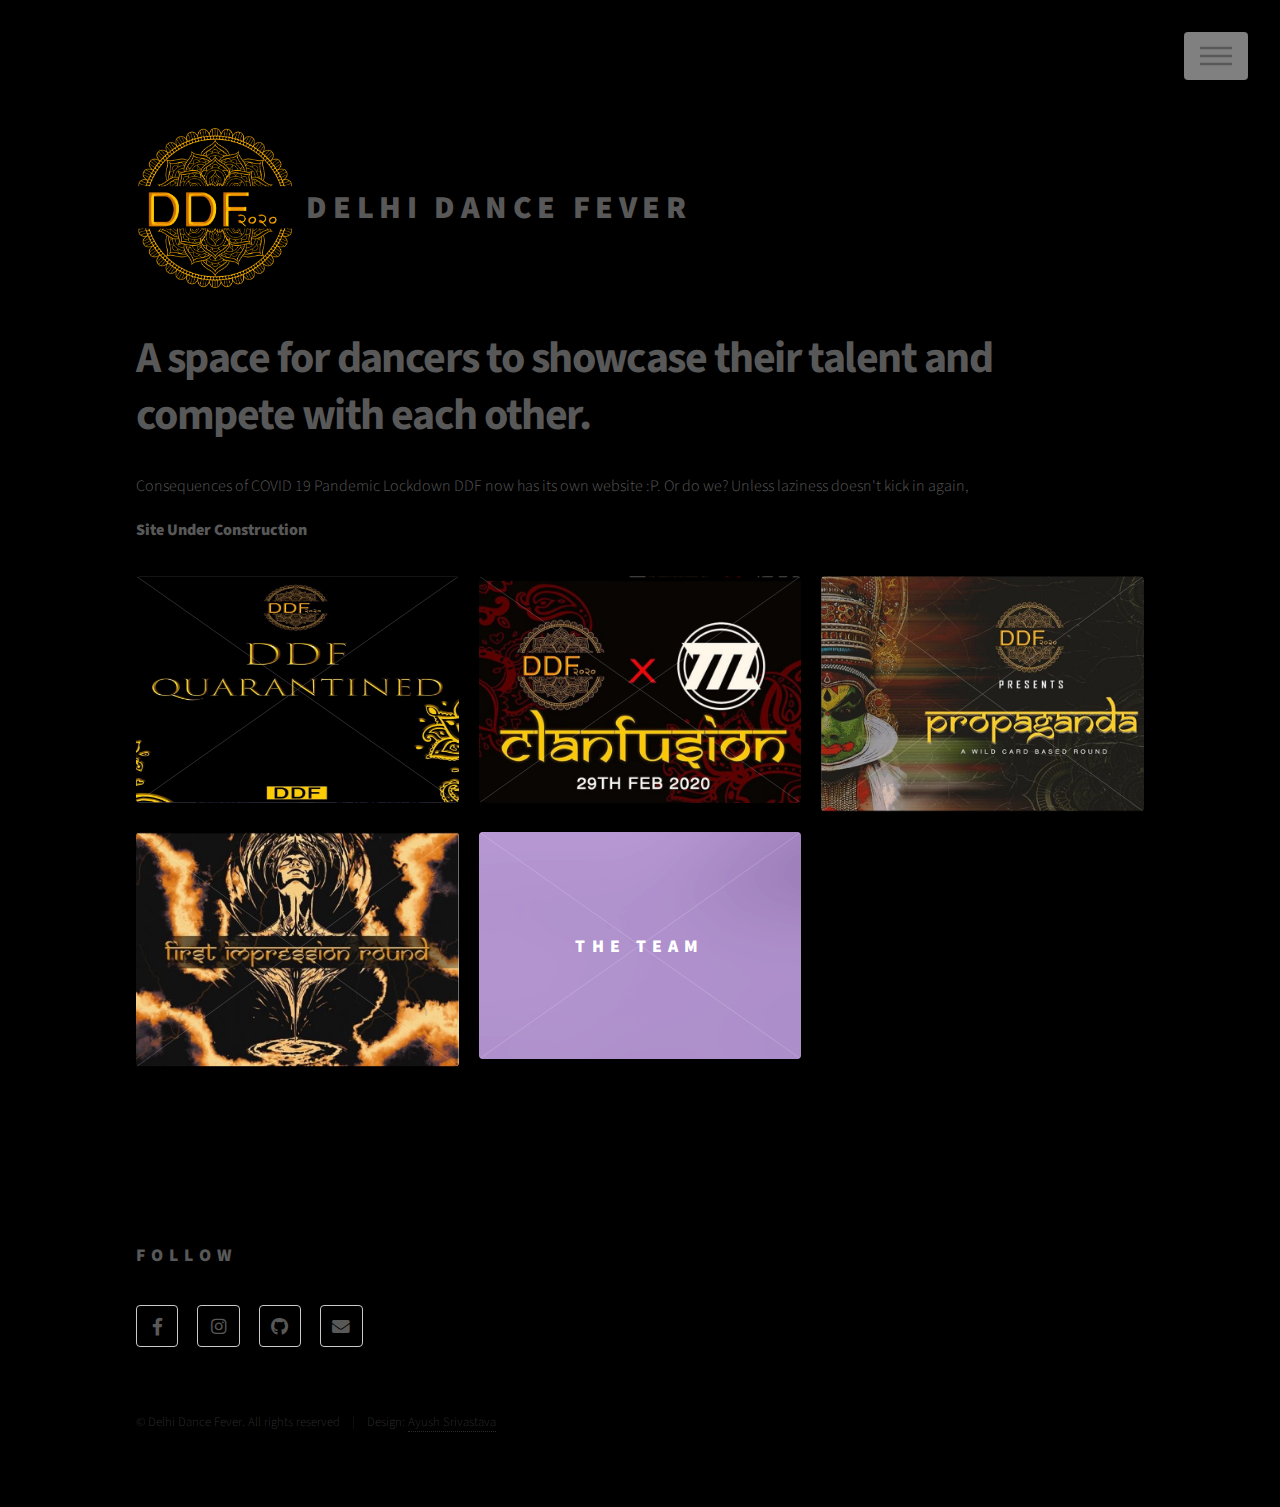
<file: index.html>
<!DOCTYPE HTML>
<!--
	Phantom by HTML5 UP
	html5up.net | @ajlkn
	Free for personal and commercial use under the CCA 3.0 license (html5up.net/license)
-->
<html>
	<head>
		<title>DDF</title>
		<meta charset="utf-8" />
		<meta name="viewport" content="width=device-width, initial-scale=1, user-scalable=no" />
		<link rel="stylesheet" href="assets/css/main.css" />
		<!--
			The <noscript> tag defines an alternate content for users that have disabled scripts in their browser or have a browser that doesn't support script.

			The <noscript> element can be used in both <head> and <body>. When used inside <head>, the <noscript> element must contain only <link>, <style>, and <meta> elements.
		-->
		<noscript><link rel="stylesheet" href="assets/css/noscript.css" /></noscript>
	</head>
	<body class="is-preload">
		<!-- Wrapper -->
			<div id="wrapper">

				<!-- Header -->
					<header id="header">
						<div class="inner">

							<!-- Logo -->
								<a href="index.html" class="logo">
									<span class="symbol"><img src="images/ddflogo.png" width="483" height="486" alt=""/></span><span class="title">Delhi Dance Fever</span>
								</a>

							<!-- Nav -->
								<nav>
									<ul>
										<li><a href="#menu">Menu</a></li>
									</ul>
								</nav>

						</div>
					</header>

				<!-- Menu -->
					<nav id="menu">
						<h2>Menu</h2>
						<ul>
							<li><a href="index.html">Home</a></li>
							<li><a href="team.html">The Team</a></li>
							
						</ul>
					</nav>

				<!-- Main -->
					<div id="main">
						<div class="inner">
							<header>
								<h1>A space for dancers to showcase their talent and compete with each other.
								</h1>
								<p>Consequences of COVID 19 Pandemic Lockdown DDF now has its own website :P. Or do we? Unless laziness doesn't kick in again,&nbsp; </p>
								<p><strong>Site Under Construction</strong> </p>
							</header>
							<section class="tiles">
								<article class="style1">
									<span class="image">
										<img src="images/ddfquaran.jpg" alt="" width="200" height="227"/>
									</span>
									<a href="https://www.instagram.com/p/B-4kgYNpgFM/">
										<div class="content">
										  <p>DDF teams made the most of these quarantine days&nbsp; to give a platform to spread love and positivity through their art because
										    Art is what connects and art is that liberates.
										    The purpose is to give people back a little sense of this community that we belong to and rekindle the joy of performing in our own way.</p>
										</div>
									</a>
								</article>
								<article class="style2">
									<span class="image">
										<img src="images/ddfclan.jpg" alt="" />
									</span>
									<a href="https://www.instagram.com/p/B8y6ICmpD8q/">
										<h2></h2>
										<div class="content">
										  <p>Collaboration with 4 Professional Choreographers</p>
										</div>
									</a>
								</article>
								<article class="style3">
									<span class="image">
										<img src="images/ddfprop.jpg" alt="" />
									</span>
									<a href="https://www.instagram.com/p/B9WQjBFJxgP/">
										<h2></h2>
										<div class="content">
											<p>Wild Card Round with props</p>
										</div>
									</a>
								</article>
								<article class="style4">
									<span class="image">
										<img src="images/ddffirst.jpg" alt="" />
									</span>
									<a href="https://www.instagram.com/p/B7L87rbpOq7/">
										<h2></h2>
										<div class="content">
											<p></p>
											Theme for the First Impression Round is:<br>
										*&rdquo;If ______ was a _____&rdquo;* Confused?	</div>
									</a>
								</article>
								<article class="style5">
									<span class="image">
										<img src="images/pic05.jpg" alt="" width="200" height="227"/>
									</span>
									<a href="team.html">
										<h2>The Team</h2>
										<div class="content">
											<p>A look at the 18 members of DDF Team</p>
										</div>
									</a>
								</article>
								<!--<article class="style6">
									<span class="image">
										<img src="images/pic06.jpg" alt="" width="200" height="227"/>
									</span>
									<a href="generic.html">
										<h2>Veroeros</h2>
										<div class="content">
											<p>Sed nisl arcu euismod sit amet nisi lorem etiam dolor veroeros et feugiat.</p>
										</div>
									</a>
								</article> -->	
							</section>
						</div>
					</div>

				<!-- Footer -->
					<footer id="footer">
						<div class="inner">
						  <section>
						    <h2>Follow</h2>
								<ul class="icons">
									<li><a href="https://www.facebook.com/thedelhidancefever" class="icon brands style2 fa-facebook-f"><span class="label">Facebook</span></a></li>
									<li><a href="https://www.instagram.com/delhidancefever.ddf/" class="icon brands style2 fa-instagram"><span class="label">Instagram</span></a></li>
									<li><a href="#" class="icon brands style2 fa-github"><span class="label">GitHub</span></a></li>
									<li><a href="#" class="icon solid style2 fa-envelope"><span class="label">Email</span></a></li>
								</ul>
							</section>
							<ul class="copyright">
								<li>&copy; Delhi Dance Fever.  All rights reserved</li><li>Design: <a href="https://www.instagram.com/ayush_srillix/">Ayush Srivastava</a></li>
							</ul>
						</div>
					</footer>

			</div>

		<!-- Scripts -->
			<script src="assets/js/jquery.min.js"></script>
			<script src="assets/js/browser.min.js"></script>
			<script src="assets/js/breakpoints.min.js"></script>
			<script src="assets/js/util.js"></script>
			<script src="assets/js/main.js"></script>

	</body>
</html>
</file>
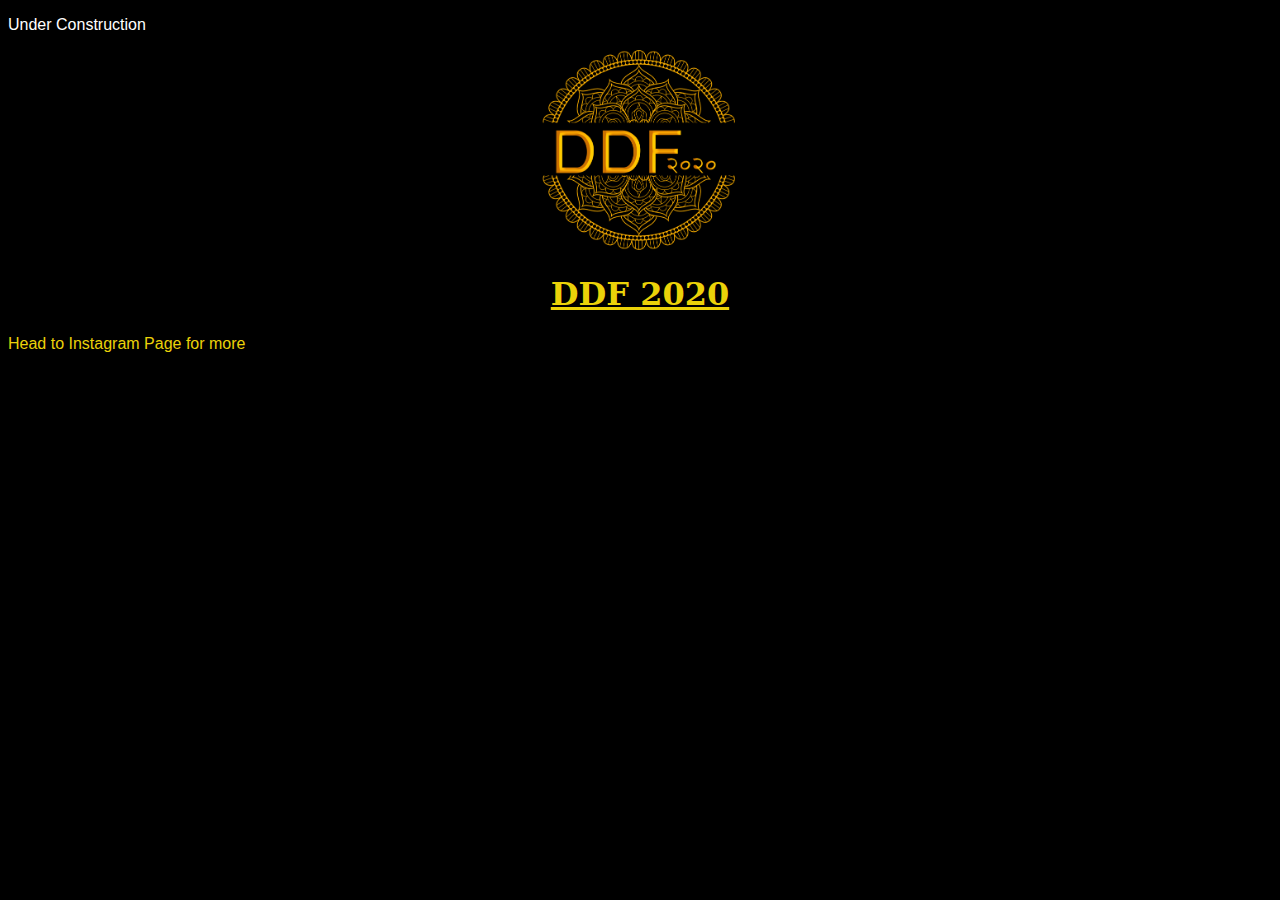
<file: ddf_1/index.html>
<!doctype html>
<html>
<head>
<meta charset="utf-8">
<title>DDF</title>
<link href="style.css" rel="stylesheet" type="text/css" media="screen">
<style type="text/css">
body,td,th {
    font-family: "Gill Sans", "Gill Sans MT", "Myriad Pro", "DejaVu Sans Condensed", Helvetica, Arial, sans-serif;
    color: #FFFFFF;
}
body {
    background-color: #000000;
    background-repeat: no-repeat;
}
a:link {
    color: #EBD209;
    text-decoration: none;
}
a:visited {
	color: #EBD209;
    text-decoration: none;
}
a:hover {
    text-decoration: underline;
}
a:active {
    text-decoration: none;
}
</style>
</head>

<body>
<p>
	Under Construction
</p>
<div class="logo" align="center">
	<img src="images/ddflogo.png" width="200" height="200" alt=""/>
	<h1>DDF 2020</h1>
</div>
<a href="https://www.instagram.com/delhidancefever.ddf/" title="DDF Insta" target="new">Head to Instagram Page for more</a>



</body>
</html>
</file>
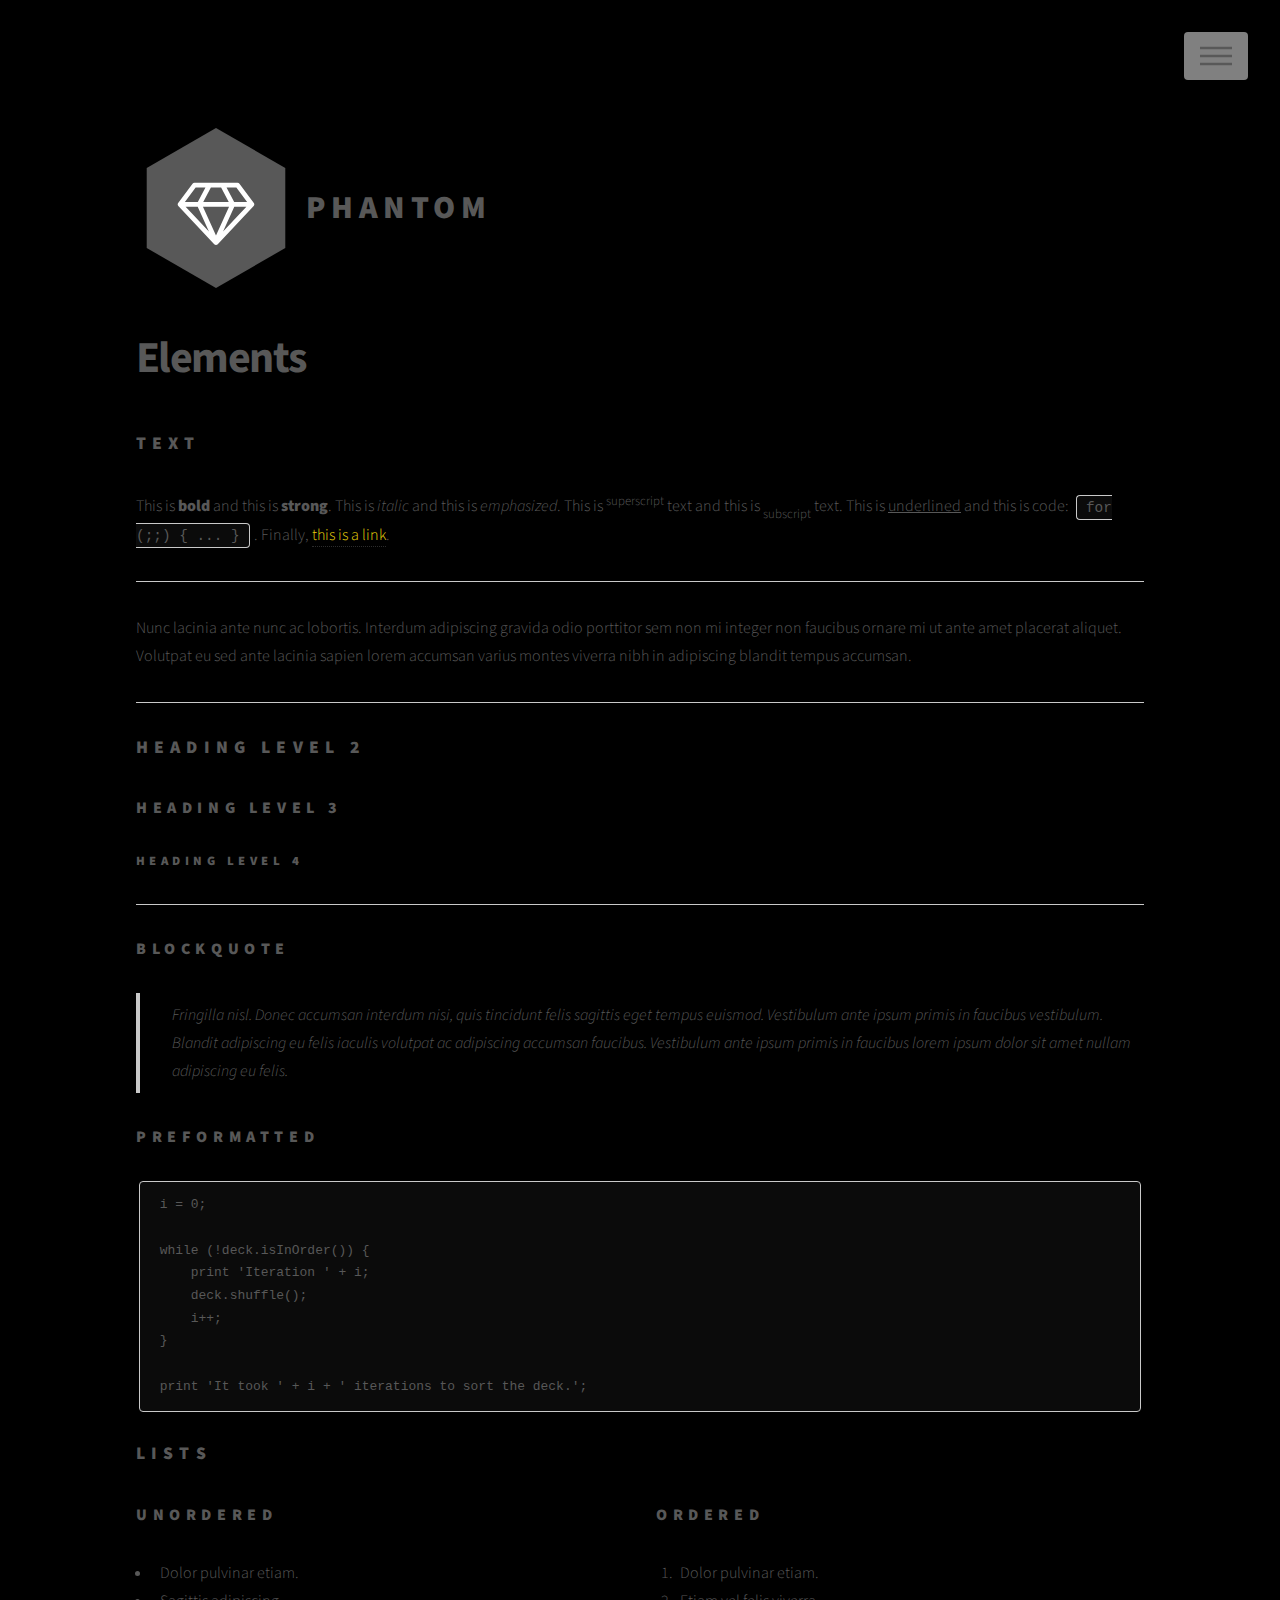
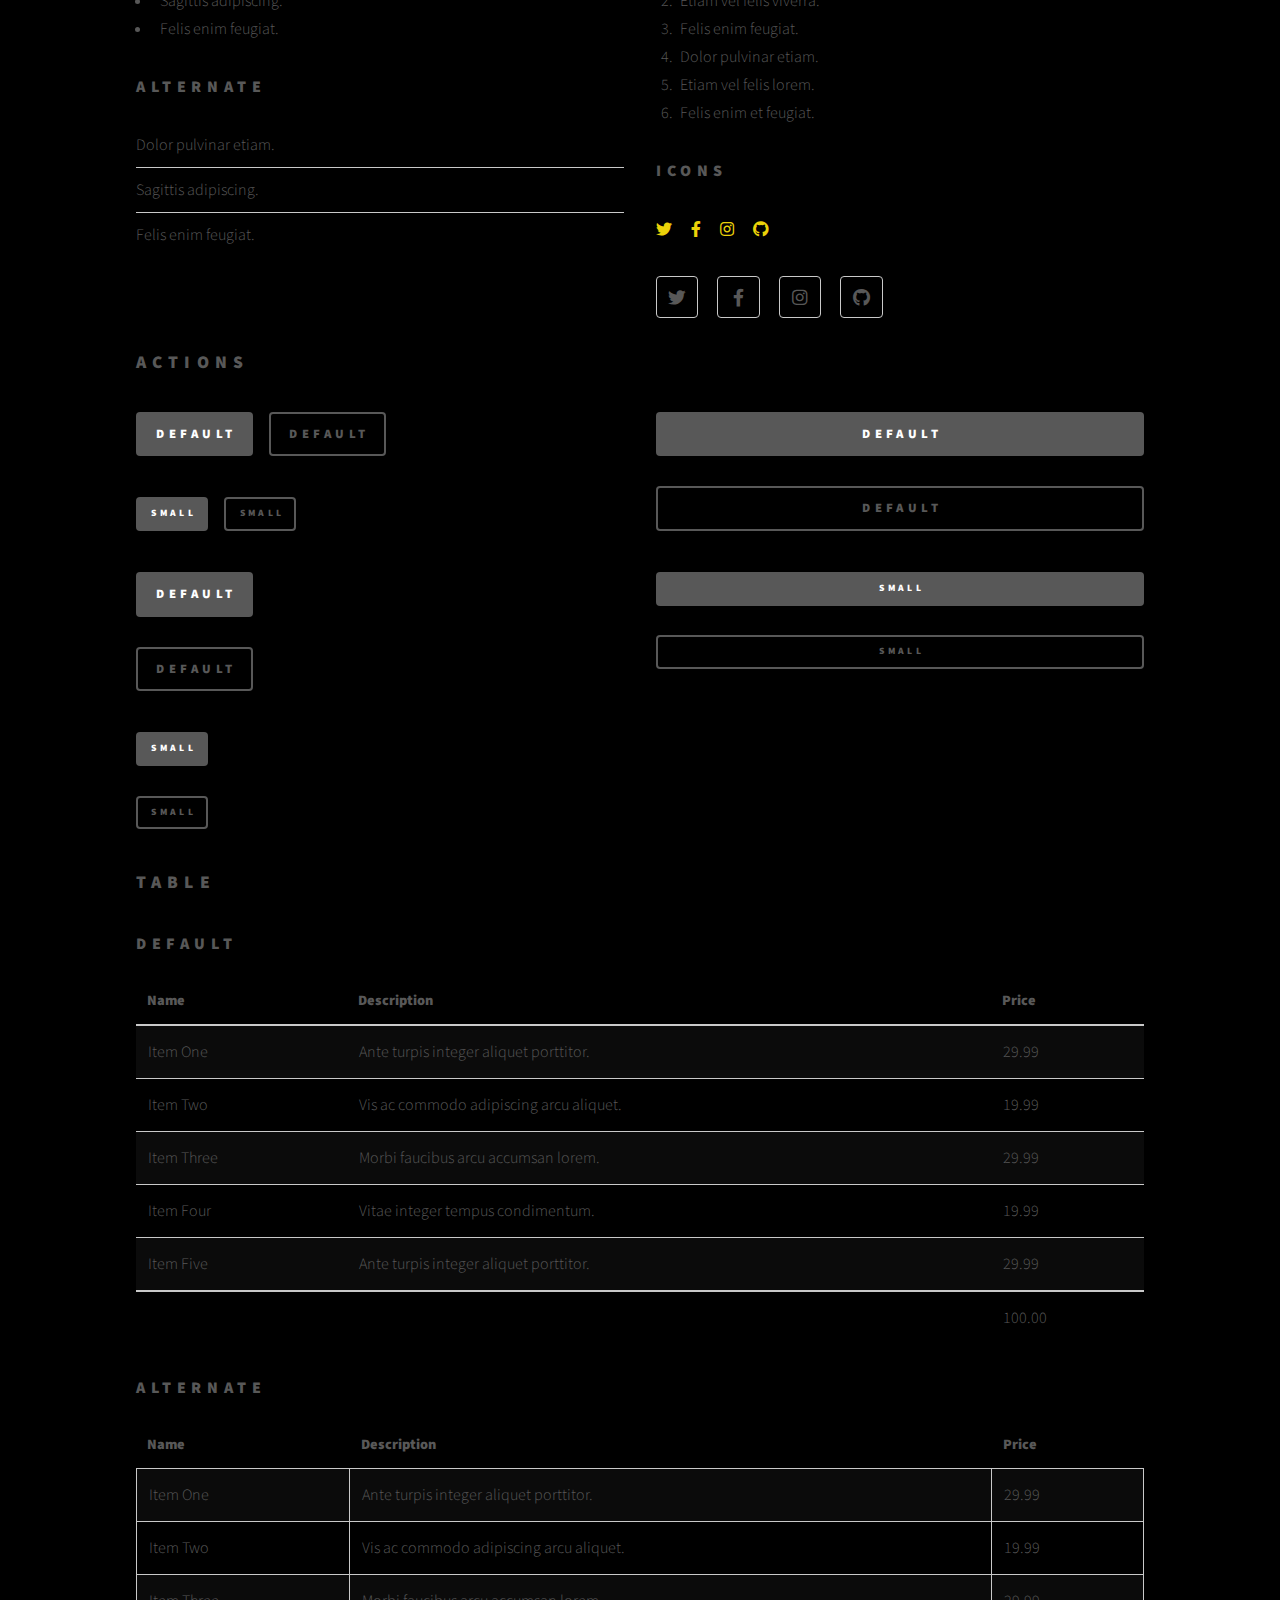
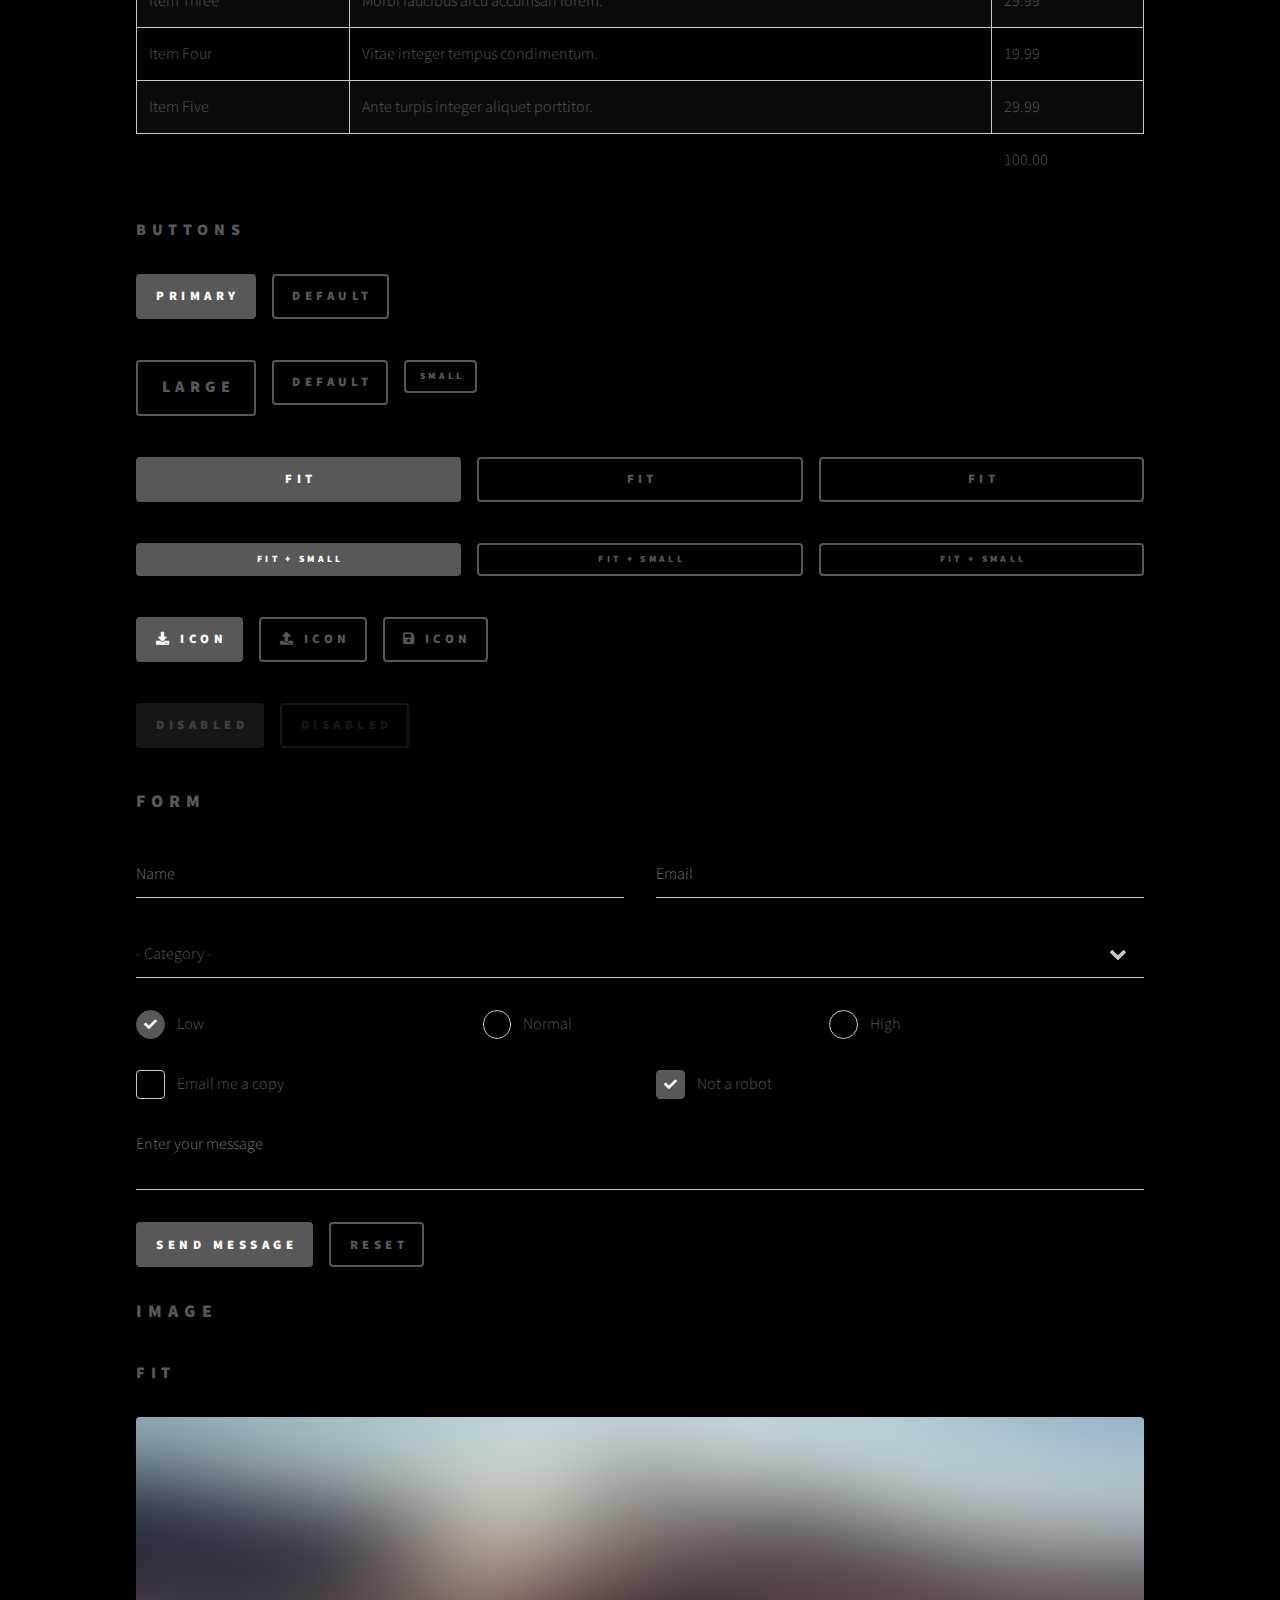
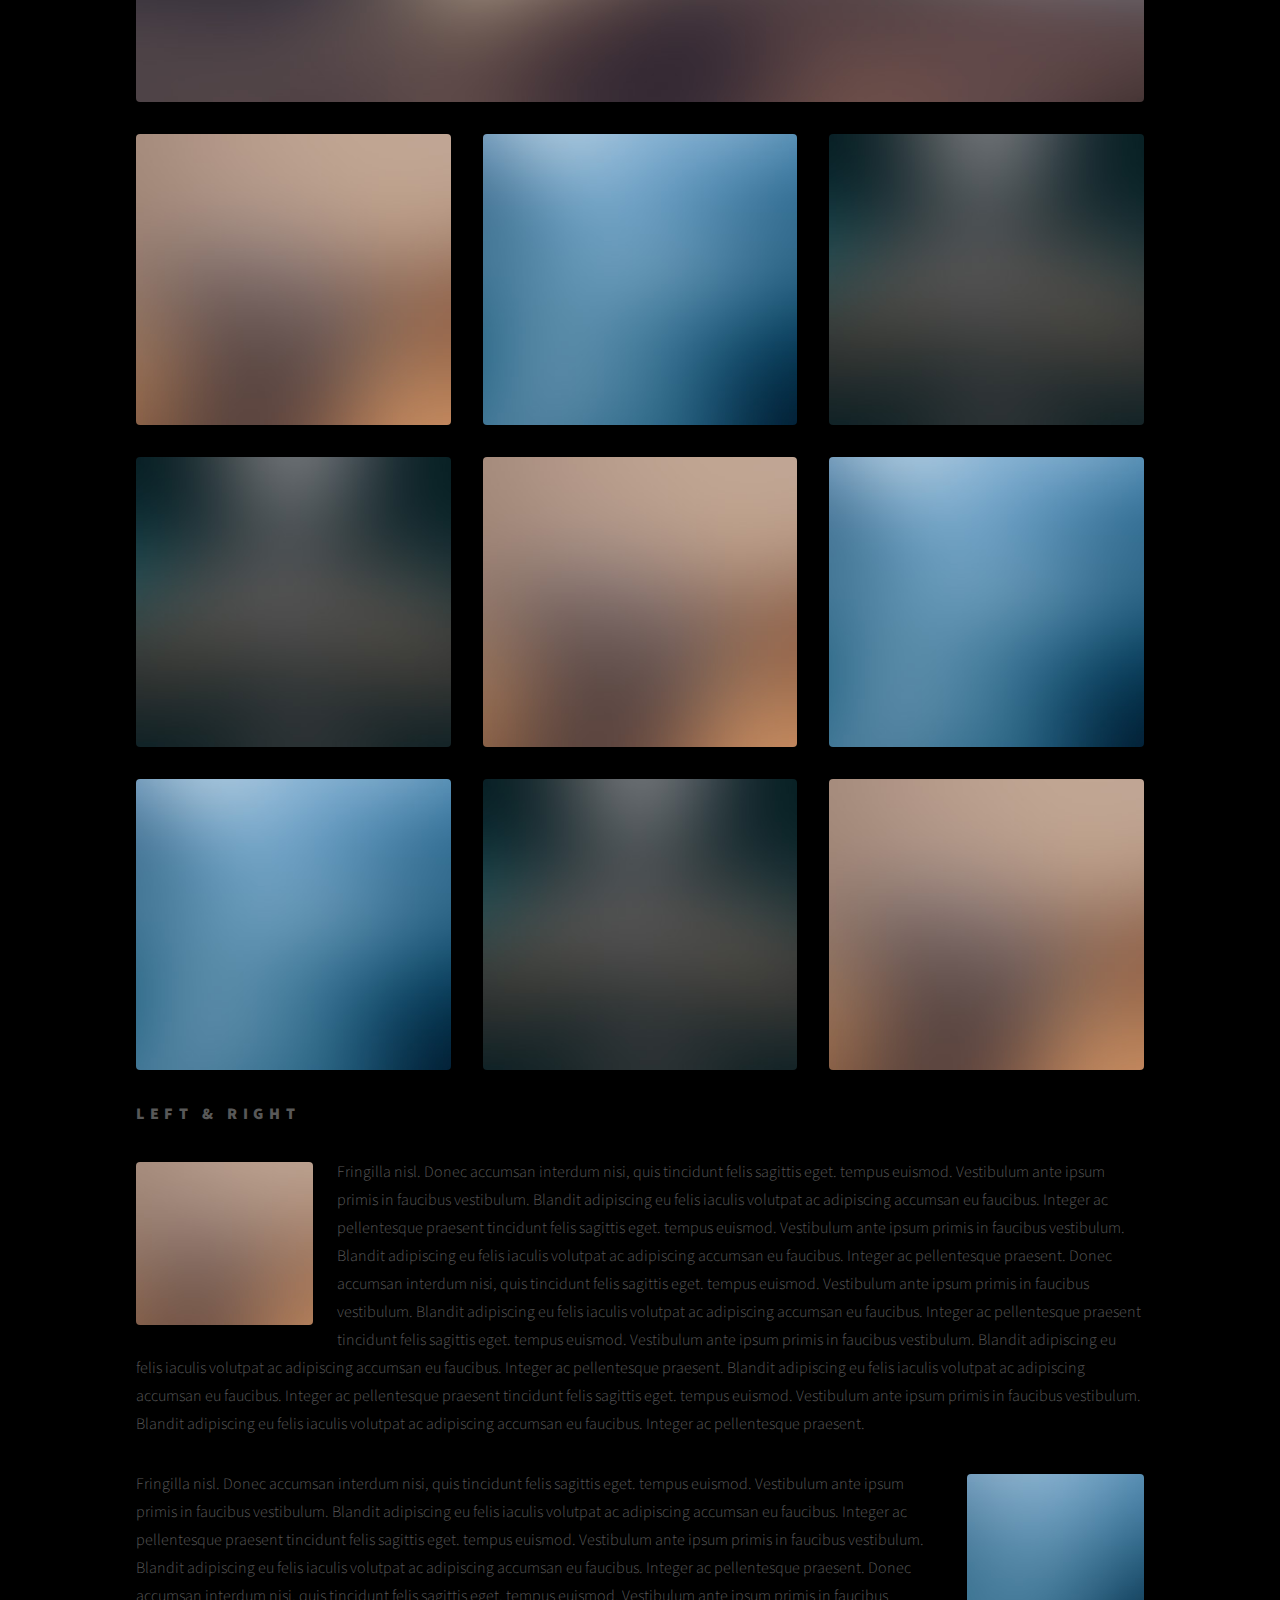
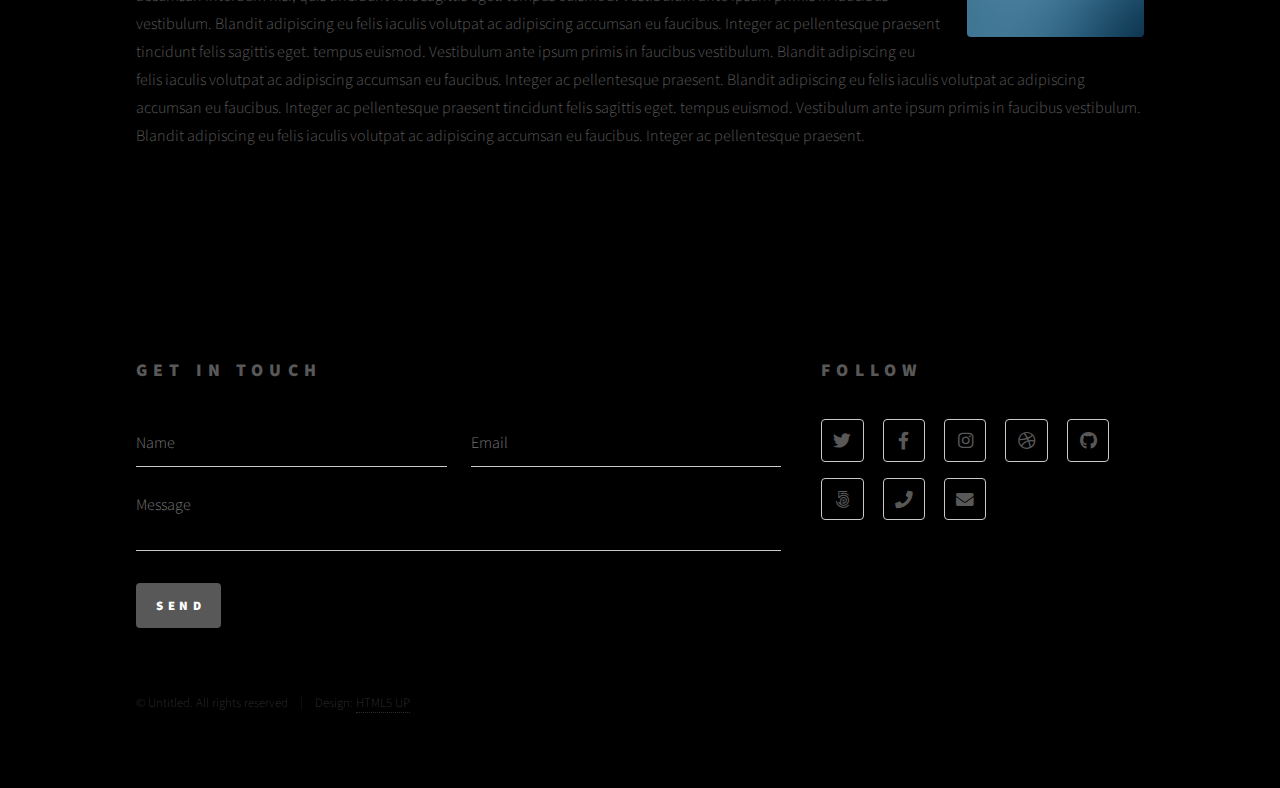
<file: elements.html>
<!DOCTYPE HTML>
<!--
	Phantom by HTML5 UP
	html5up.net | @ajlkn
	Free for personal and commercial use under the CCA 3.0 license (html5up.net/license)
-->
<html>
	<head>
		<title>Elements - Phantom by HTML5 UP</title>
		<meta charset="utf-8" />
		<meta name="viewport" content="width=device-width, initial-scale=1, user-scalable=no" />
		<link rel="stylesheet" href="assets/css/main.css" />
		<noscript><link rel="stylesheet" href="assets/css/noscript.css" /></noscript>
	</head>
	<body class="is-preload">
		<!-- Wrapper -->
			<div id="wrapper">

				<!-- Header -->
					<header id="header">
						<div class="inner">

							<!-- Logo -->
								<a href="index.html" class="logo">
									<span class="symbol"><img src="images/logo.svg" alt="" /></span><span class="title">Phantom</span>
								</a>

							<!-- Nav -->
								<nav>
									<ul>
										<li><a href="#menu">Menu</a></li>
									</ul>
								</nav>

						</div>
					</header>

				<!-- Menu -->
					<nav id="menu">
						<h2>Menu</h2>
						<ul>
							<li><a href="index.html">Home</a></li>
							<li><a href="generic.html">Ipsum veroeros</a></li>
							<li><a href="generic.html">Tempus etiam</a></li>
							<li><a href="generic.html">Consequat dolor</a></li>
							<li><a href="elements.html">Elements</a></li>
						</ul>
					</nav>

				<!-- Main -->
					<div id="main">
						<div class="inner">
							<h1>Elements</h1>

							<!-- Text -->
								<section>
									<h2>Text</h2>
									<p>This is <b>bold</b> and this is <strong>strong</strong>. This is <i>italic</i> and this is <em>emphasized</em>.
									This is <sup>superscript</sup> text and this is <sub>subscript</sub> text.
									This is <u>underlined</u> and this is code: <code>for (;;) { ... }</code>. Finally, <a href="#">this is a link</a>.</p>
									<hr />
									<p>Nunc lacinia ante nunc ac lobortis. Interdum adipiscing gravida odio porttitor sem non mi integer non faucibus ornare mi ut ante amet placerat aliquet. Volutpat eu sed ante lacinia sapien lorem accumsan varius montes viverra nibh in adipiscing blandit tempus accumsan.</p>
									<hr />
									<h2>Heading Level 2</h2>
									<h3>Heading Level 3</h3>
									<h4>Heading Level 4</h4>
									<hr />
									<h3>Blockquote</h3>
									<blockquote>Fringilla nisl. Donec accumsan interdum nisi, quis tincidunt felis sagittis eget tempus euismod. Vestibulum ante ipsum primis in faucibus vestibulum. Blandit adipiscing eu felis iaculis volutpat ac adipiscing accumsan faucibus. Vestibulum ante ipsum primis in faucibus lorem ipsum dolor sit amet nullam adipiscing eu felis.</blockquote>
									<h3>Preformatted</h3>
									<pre><code>i = 0;

while (!deck.isInOrder()) {
    print 'Iteration ' + i;
    deck.shuffle();
    i++;
}

print 'It took ' + i + ' iterations to sort the deck.';</code></pre>
								</section>

							<!-- Lists -->
								<section>
									<h2>Lists</h2>
									<div class="row">
										<div class="col-6 col-12-medium">
											<h3>Unordered</h3>
											<ul>
												<li>Dolor pulvinar etiam.</li>
												<li>Sagittis adipiscing.</li>
												<li>Felis enim feugiat.</li>
											</ul>
											<h3>Alternate</h3>
											<ul class="alt">
												<li>Dolor pulvinar etiam.</li>
												<li>Sagittis adipiscing.</li>
												<li>Felis enim feugiat.</li>
											</ul>
										</div>
										<div class="col-6 col-12-medium">
											<h3>Ordered</h3>
											<ol>
												<li>Dolor pulvinar etiam.</li>
												<li>Etiam vel felis viverra.</li>
												<li>Felis enim feugiat.</li>
												<li>Dolor pulvinar etiam.</li>
												<li>Etiam vel felis lorem.</li>
												<li>Felis enim et feugiat.</li>
											</ol>
											<h3>Icons</h3>
											<ul class="icons">
												<li><a href="#" class="icon brands style1 fa-twitter"><span class="label">Twitter</span></a></li>
												<li><a href="#" class="icon brands style1 fa-facebook-f"><span class="label">Facebook</span></a></li>
												<li><a href="#" class="icon brands style1 fa-instagram"><span class="label">Instagram</span></a></li>
												<li><a href="#" class="icon brands style1 fa-github"><span class="label">Github</span></a></li>
											</ul>
											<ul class="icons">
												<li><a href="#" class="icon brands style2 fa-twitter"><span class="label">Twitter</span></a></li>
												<li><a href="#" class="icon brands style2 fa-facebook-f"><span class="label">Facebook</span></a></li>
												<li><a href="#" class="icon brands style2 fa-instagram"><span class="label">Instagram</span></a></li>
												<li><a href="#" class="icon brands style2 fa-github"><span class="label">Github</span></a></li>
											</ul>
										</div>
									</div>
									<h2>Actions</h2>
									<div class="row">
										<div class="col-6 col-12-medium">
											<ul class="actions">
												<li><a href="#" class="button primary">Default</a></li>
												<li><a href="#" class="button">Default</a></li>
											</ul>
											<ul class="actions small">
												<li><a href="#" class="button primary small">Small</a></li>
												<li><a href="#" class="button small">Small</a></li>
											</ul>
											<ul class="actions stacked">
												<li><a href="#" class="button primary">Default</a></li>
												<li><a href="#" class="button">Default</a></li>
											</ul>
											<ul class="actions stacked">
												<li><a href="#" class="button primary small">Small</a></li>
												<li><a href="#" class="button small">Small</a></li>
											</ul>
										</div>
										<div class="col-6 col-12-medium">
											<ul class="actions stacked">
												<li><a href="#" class="button primary fit">Default</a></li>
												<li><a href="#" class="button fit">Default</a></li>
											</ul>
											<ul class="actions stacked">
												<li><a href="#" class="button primary small fit">Small</a></li>
												<li><a href="#" class="button small fit">Small</a></li>
											</ul>
										</div>
									</div>
								</section>

							<!-- Table -->
								<section>
									<h2>Table</h2>
									<h3>Default</h3>
									<div class="table-wrapper">
										<table>
											<thead>
												<tr>
													<th>Name</th>
													<th>Description</th>
													<th>Price</th>
												</tr>
											</thead>
											<tbody>
												<tr>
													<td>Item One</td>
													<td>Ante turpis integer aliquet porttitor.</td>
													<td>29.99</td>
												</tr>
												<tr>
													<td>Item Two</td>
													<td>Vis ac commodo adipiscing arcu aliquet.</td>
													<td>19.99</td>
												</tr>
												<tr>
													<td>Item Three</td>
													<td> Morbi faucibus arcu accumsan lorem.</td>
													<td>29.99</td>
												</tr>
												<tr>
													<td>Item Four</td>
													<td>Vitae integer tempus condimentum.</td>
													<td>19.99</td>
												</tr>
												<tr>
													<td>Item Five</td>
													<td>Ante turpis integer aliquet porttitor.</td>
													<td>29.99</td>
												</tr>
											</tbody>
											<tfoot>
												<tr>
													<td colspan="2"></td>
													<td>100.00</td>
												</tr>
											</tfoot>
										</table>
									</div>

									<h3>Alternate</h3>
									<div class="table-wrapper">
										<table class="alt">
											<thead>
												<tr>
													<th>Name</th>
													<th>Description</th>
													<th>Price</th>
												</tr>
											</thead>
											<tbody>
												<tr>
													<td>Item One</td>
													<td>Ante turpis integer aliquet porttitor.</td>
													<td>29.99</td>
												</tr>
												<tr>
													<td>Item Two</td>
													<td>Vis ac commodo adipiscing arcu aliquet.</td>
													<td>19.99</td>
												</tr>
												<tr>
													<td>Item Three</td>
													<td> Morbi faucibus arcu accumsan lorem.</td>
													<td>29.99</td>
												</tr>
												<tr>
													<td>Item Four</td>
													<td>Vitae integer tempus condimentum.</td>
													<td>19.99</td>
												</tr>
												<tr>
													<td>Item Five</td>
													<td>Ante turpis integer aliquet porttitor.</td>
													<td>29.99</td>
												</tr>
											</tbody>
											<tfoot>
												<tr>
													<td colspan="2"></td>
													<td>100.00</td>
												</tr>
											</tfoot>
										</table>
									</div>
								</section>

							<!-- Buttons -->
								<section>
									<h3>Buttons</h3>
									<ul class="actions">
										<li><a href="#" class="button primary">Primary</a></li>
										<li><a href="#" class="button">Default</a></li>
									</ul>
									<ul class="actions">
										<li><a href="#" class="button large">Large</a></li>
										<li><a href="#" class="button">Default</a></li>
										<li><a href="#" class="button small">Small</a></li>
									</ul>
									<ul class="actions fit">
										<li><a href="#" class="button primary fit">Fit</a></li>
										<li><a href="#" class="button fit">Fit</a></li>
										<li><a href="#" class="button fit">Fit</a></li>
									</ul>
									<ul class="actions fit small">
										<li><a href="#" class="button primary fit small">Fit + Small</a></li>
										<li><a href="#" class="button fit small">Fit + Small</a></li>
										<li><a href="#" class="button fit small">Fit + Small</a></li>
									</ul>
									<ul class="actions">
										<li><a href="#" class="button primary icon solid fa-download">Icon</a></li>
										<li><a href="#" class="button icon solid fa-upload">Icon</a></li>
										<li><a href="#" class="button icon solid fa-save">Icon</a></li>
									</ul>
									<ul class="actions">
										<li><span class="button primary disabled">Disabled</span></li>
										<li><span class="button disabled">Disabled</span></li>
									</ul>
								</section>

							<!-- Form -->
								<section>
									<h2>Form</h2>
									<form method="post" action="#">
										<div class="row gtr-uniform">
											<div class="col-6 col-12-xsmall">
												<input type="text" name="demo-name" id="demo-name" value="" placeholder="Name" />
											</div>
											<div class="col-6 col-12-xsmall">
												<input type="email" name="demo-email" id="demo-email" value="" placeholder="Email" />
											</div>
											<div class="col-12">
												<select name="demo-category" id="demo-category">
													<option value="">- Category -</option>
													<option value="1">Manufacturing</option>
													<option value="1">Shipping</option>
													<option value="1">Administration</option>
													<option value="1">Human Resources</option>
												</select>
											</div>
											<div class="col-4 col-12-small">
												<input type="radio" id="demo-priority-low" name="demo-priority" checked>
												<label for="demo-priority-low">Low</label>
											</div>
											<div class="col-4 col-12-small">
												<input type="radio" id="demo-priority-normal" name="demo-priority">
												<label for="demo-priority-normal">Normal</label>
											</div>
											<div class="col-4 col-12-small">
												<input type="radio" id="demo-priority-high" name="demo-priority">
												<label for="demo-priority-high">High</label>
											</div>
											<div class="col-6 col-12-small">
												<input type="checkbox" id="demo-copy" name="demo-copy">
												<label for="demo-copy">Email me a copy</label>
											</div>
											<div class="col-6 col-12-small">
												<input type="checkbox" id="demo-human" name="demo-human" checked>
												<label for="demo-human">Not a robot</label>
											</div>
											<div class="col-12">
												<textarea name="demo-message" id="demo-message" placeholder="Enter your message" rows="6"></textarea>
											</div>
											<div class="col-12">
												<ul class="actions">
													<li><input type="submit" value="Send Message" class="primary" /></li>
													<li><input type="reset" value="Reset" /></li>
												</ul>
											</div>
										</div>
									</form>
								</section>

							<!-- Image -->
								<section>
									<h2>Image</h2>
									<h3>Fit</h3>
									<div class="box alt">
										<div class="row gtr-uniform">
											<div class="col-12"><span class="image fit"><img src="images/pic13.jpg" alt="" /></span></div>
											<div class="col-4"><span class="image fit"><img src="images/pic01.jpg" alt="" /></span></div>
											<div class="col-4"><span class="image fit"><img src="images/pic02.jpg" alt="" /></span></div>
											<div class="col-4"><span class="image fit"><img src="images/pic03.jpg" alt="" /></span></div>
											<div class="col-4"><span class="image fit"><img src="images/pic03.jpg" alt="" /></span></div>
											<div class="col-4"><span class="image fit"><img src="images/pic01.jpg" alt="" /></span></div>
											<div class="col-4"><span class="image fit"><img src="images/pic02.jpg" alt="" /></span></div>
											<div class="col-4"><span class="image fit"><img src="images/pic02.jpg" alt="" /></span></div>
											<div class="col-4"><span class="image fit"><img src="images/pic03.jpg" alt="" /></span></div>
											<div class="col-4"><span class="image fit"><img src="images/pic01.jpg" alt="" /></span></div>
										</div>
									</div>
									<h3>Left &amp; Right</h3>
									<p><span class="image left"><img src="images/pic14.jpg" alt="" /></span>Fringilla nisl. Donec accumsan interdum nisi, quis tincidunt felis sagittis eget. tempus euismod. Vestibulum ante ipsum primis in faucibus vestibulum. Blandit adipiscing eu felis iaculis volutpat ac adipiscing accumsan eu faucibus. Integer ac pellentesque praesent tincidunt felis sagittis eget. tempus euismod. Vestibulum ante ipsum primis in faucibus vestibulum. Blandit adipiscing eu felis iaculis volutpat ac adipiscing accumsan eu faucibus. Integer ac pellentesque praesent. Donec accumsan interdum nisi, quis tincidunt felis sagittis eget. tempus euismod. Vestibulum ante ipsum primis in faucibus vestibulum. Blandit adipiscing eu felis iaculis volutpat ac adipiscing accumsan eu faucibus. Integer ac pellentesque praesent tincidunt felis sagittis eget. tempus euismod. Vestibulum ante ipsum primis in faucibus vestibulum. Blandit adipiscing eu felis iaculis volutpat ac adipiscing accumsan eu faucibus. Integer ac pellentesque praesent. Blandit adipiscing eu felis iaculis volutpat ac adipiscing accumsan eu faucibus. Integer ac pellentesque praesent tincidunt felis sagittis eget. tempus euismod. Vestibulum ante ipsum primis in faucibus vestibulum. Blandit adipiscing eu felis iaculis volutpat ac adipiscing accumsan eu faucibus. Integer ac pellentesque praesent.</p>
									<p><span class="image right"><img src="images/pic15.jpg" alt="" /></span>Fringilla nisl. Donec accumsan interdum nisi, quis tincidunt felis sagittis eget. tempus euismod. Vestibulum ante ipsum primis in faucibus vestibulum. Blandit adipiscing eu felis iaculis volutpat ac adipiscing accumsan eu faucibus. Integer ac pellentesque praesent tincidunt felis sagittis eget. tempus euismod. Vestibulum ante ipsum primis in faucibus vestibulum. Blandit adipiscing eu felis iaculis volutpat ac adipiscing accumsan eu faucibus. Integer ac pellentesque praesent. Donec accumsan interdum nisi, quis tincidunt felis sagittis eget. tempus euismod. Vestibulum ante ipsum primis in faucibus vestibulum. Blandit adipiscing eu felis iaculis volutpat ac adipiscing accumsan eu faucibus. Integer ac pellentesque praesent tincidunt felis sagittis eget. tempus euismod. Vestibulum ante ipsum primis in faucibus vestibulum. Blandit adipiscing eu felis iaculis volutpat ac adipiscing accumsan eu faucibus. Integer ac pellentesque praesent. Blandit adipiscing eu felis iaculis volutpat ac adipiscing accumsan eu faucibus. Integer ac pellentesque praesent tincidunt felis sagittis eget. tempus euismod. Vestibulum ante ipsum primis in faucibus vestibulum. Blandit adipiscing eu felis iaculis volutpat ac adipiscing accumsan eu faucibus. Integer ac pellentesque praesent.</p>
								</section>

						</div>
					</div>

				<!-- Footer -->
					<footer id="footer">
						<div class="inner">
							<section>
								<h2>Get in touch</h2>
								<form method="post" action="#">
									<div class="fields">
										<div class="field half">
											<input type="text" name="name" id="name" placeholder="Name" />
										</div>
										<div class="field half">
											<input type="email" name="email" id="email" placeholder="Email" />
										</div>
										<div class="field">
											<textarea name="message" id="message" placeholder="Message"></textarea>
										</div>
									</div>
									<ul class="actions">
										<li><input type="submit" value="Send" class="primary" /></li>
									</ul>
								</form>
							</section>
							<section>
								<h2>Follow</h2>
								<ul class="icons">
									<li><a href="#" class="icon brands style2 fa-twitter"><span class="label">Twitter</span></a></li>
									<li><a href="#" class="icon brands style2 fa-facebook-f"><span class="label">Facebook</span></a></li>
									<li><a href="#" class="icon brands style2 fa-instagram"><span class="label">Instagram</span></a></li>
									<li><a href="#" class="icon brands style2 fa-dribbble"><span class="label">Dribbble</span></a></li>
									<li><a href="#" class="icon brands style2 fa-github"><span class="label">GitHub</span></a></li>
									<li><a href="#" class="icon brands style2 fa-500px"><span class="label">500px</span></a></li>
									<li><a href="#" class="icon solid style2 fa-phone"><span class="label">Phone</span></a></li>
									<li><a href="#" class="icon solid style2 fa-envelope"><span class="label">Email</span></a></li>
								</ul>
							</section>
							<ul class="copyright">
								<li>&copy; Untitled. All rights reserved</li><li>Design: <a href="http://html5up.net">HTML5 UP</a></li>
							</ul>
						</div>
					</footer>

			</div>

		<!-- Scripts -->
			<script src="assets/js/jquery.min.js"></script>
			<script src="assets/js/browser.min.js"></script>
			<script src="assets/js/breakpoints.min.js"></script>
			<script src="assets/js/util.js"></script>
			<script src="assets/js/main.js"></script>

	</body>
</html>
</file>
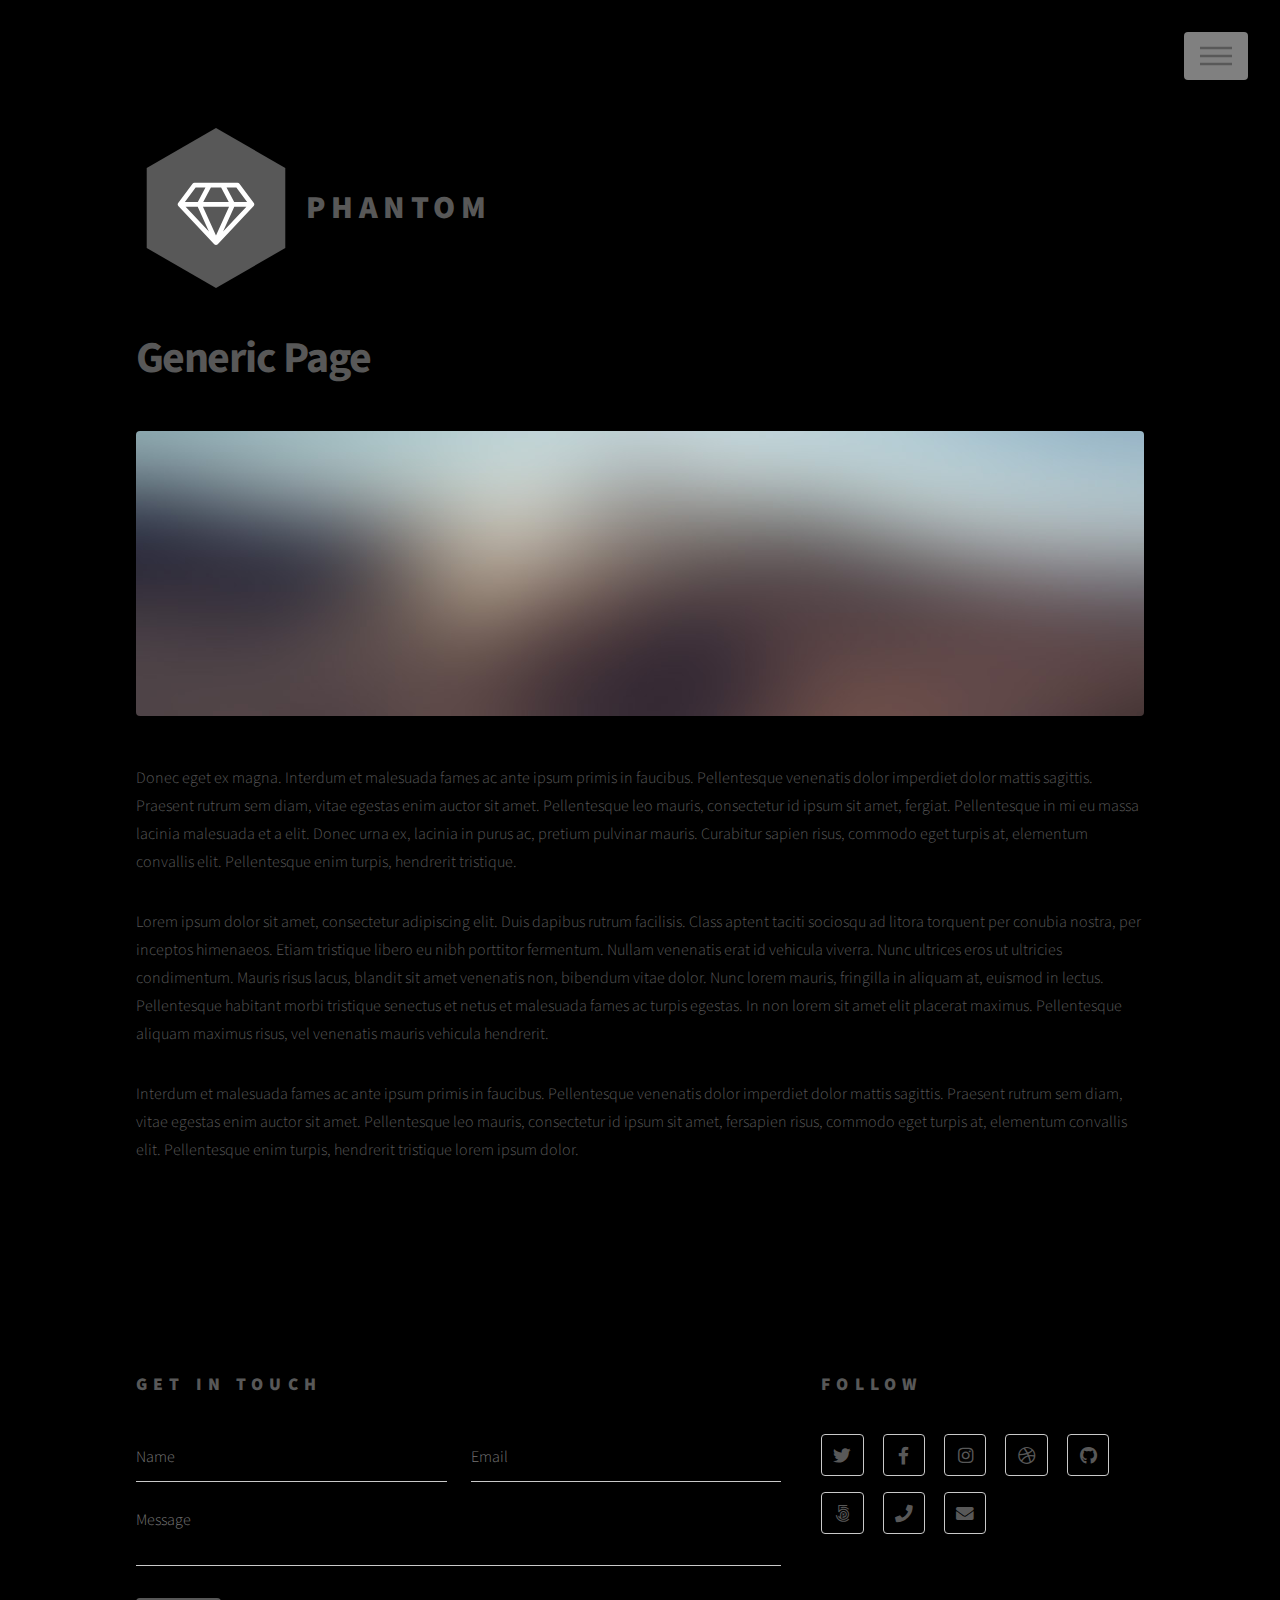
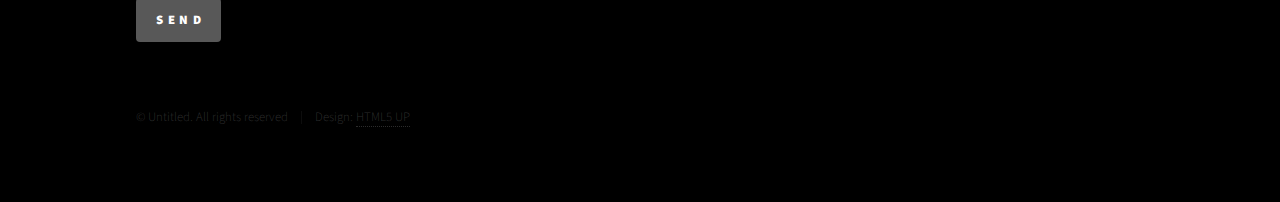
<file: generic.html>
<!DOCTYPE HTML>
<!--
	Phantom by HTML5 UP
	html5up.net | @ajlkn
	Free for personal and commercial use under the CCA 3.0 license (html5up.net/license)
-->
<html>
	<head>
		<title>Generic - Phantom by HTML5 UP</title>
		<meta charset="utf-8" />
		<meta name="viewport" content="width=device-width, initial-scale=1, user-scalable=no" />
		<link rel="stylesheet" href="assets/css/main.css" />
		<noscript><link rel="stylesheet" href="assets/css/noscript.css" /></noscript>
	</head>
	<body class="is-preload">
		<!-- Wrapper -->
			<div id="wrapper">

				<!-- Header -->
					<header id="header">
						<div class="inner">

							<!-- Logo -->
								<a href="index.html" class="logo">
									<span class="symbol"><img src="images/logo.svg" alt="" /></span><span class="title">Phantom</span>
								</a>

							<!-- Nav -->
								<nav>
									<ul>
										<li><a href="#menu">Menu</a></li>
									</ul>
								</nav>

						</div>
					</header>

				<!-- Menu -->
					<nav id="menu">
						<h2>Menu</h2>
						<ul>
							<li><a href="index.html">Home</a></li>
							<li><a href="generic.html">Ipsum veroeros</a></li>
							<li><a href="generic.html">Tempus etiam</a></li>
							<li><a href="generic.html">Consequat dolor</a></li>
							<li><a href="elements.html">Elements</a></li>
						</ul>
					</nav>

				<!-- Main -->
					<div id="main">
						<div class="inner">
							<h1>Generic Page</h1>
							<span class="image main"><img src="images/pic13.jpg" alt="" /></span>
							<p>Donec eget ex magna. Interdum et malesuada fames ac ante ipsum primis in faucibus. Pellentesque venenatis dolor imperdiet dolor mattis sagittis. Praesent rutrum sem diam, vitae egestas enim auctor sit amet. Pellentesque leo mauris, consectetur id ipsum sit amet, fergiat. Pellentesque in mi eu massa lacinia malesuada et a elit. Donec urna ex, lacinia in purus ac, pretium pulvinar mauris. Curabitur sapien risus, commodo eget turpis at, elementum convallis elit. Pellentesque enim turpis, hendrerit tristique.</p>
							<p>Lorem ipsum dolor sit amet, consectetur adipiscing elit. Duis dapibus rutrum facilisis. Class aptent taciti sociosqu ad litora torquent per conubia nostra, per inceptos himenaeos. Etiam tristique libero eu nibh porttitor fermentum. Nullam venenatis erat id vehicula viverra. Nunc ultrices eros ut ultricies condimentum. Mauris risus lacus, blandit sit amet venenatis non, bibendum vitae dolor. Nunc lorem mauris, fringilla in aliquam at, euismod in lectus. Pellentesque habitant morbi tristique senectus et netus et malesuada fames ac turpis egestas. In non lorem sit amet elit placerat maximus. Pellentesque aliquam maximus risus, vel venenatis mauris vehicula hendrerit.</p>
							<p>Interdum et malesuada fames ac ante ipsum primis in faucibus. Pellentesque venenatis dolor imperdiet dolor mattis sagittis. Praesent rutrum sem diam, vitae egestas enim auctor sit amet. Pellentesque leo mauris, consectetur id ipsum sit amet, fersapien risus, commodo eget turpis at, elementum convallis elit. Pellentesque enim turpis, hendrerit tristique lorem ipsum dolor.</p>
						</div>
					</div>

				<!-- Footer -->
					<footer id="footer">
						<div class="inner">
							<section>
								<h2>Get in touch</h2>
								<form method="post" action="#">
									<div class="fields">
										<div class="field half">
											<input type="text" name="name" id="name" placeholder="Name" />
										</div>
										<div class="field half">
											<input type="email" name="email" id="email" placeholder="Email" />
										</div>
										<div class="field">
											<textarea name="message" id="message" placeholder="Message"></textarea>
										</div>
									</div>
									<ul class="actions">
										<li><input type="submit" value="Send" class="primary" /></li>
									</ul>
								</form>
							</section>
							<section>
								<h2>Follow</h2>
								<ul class="icons">
									<li><a href="#" class="icon brands style2 fa-twitter"><span class="label">Twitter</span></a></li>
									<li><a href="#" class="icon brands style2 fa-facebook-f"><span class="label">Facebook</span></a></li>
									<li><a href="#" class="icon brands style2 fa-instagram"><span class="label">Instagram</span></a></li>
									<li><a href="#" class="icon brands style2 fa-dribbble"><span class="label">Dribbble</span></a></li>
									<li><a href="#" class="icon brands style2 fa-github"><span class="label">GitHub</span></a></li>
									<li><a href="#" class="icon brands style2 fa-500px"><span class="label">500px</span></a></li>
									<li><a href="#" class="icon solid style2 fa-phone"><span class="label">Phone</span></a></li>
									<li><a href="#" class="icon solid style2 fa-envelope"><span class="label">Email</span></a></li>
								</ul>
							</section>
							<ul class="copyright">
								<li>&copy; Untitled. All rights reserved</li><li>Design: <a href="http://html5up.net">HTML5 UP</a></li>
							</ul>
						</div>
					</footer>

			</div>

		<!-- Scripts -->
			<script src="assets/js/jquery.min.js"></script>
			<script src="assets/js/browser.min.js"></script>
			<script src="assets/js/breakpoints.min.js"></script>
			<script src="assets/js/util.js"></script>
			<script src="assets/js/main.js"></script>

	</body>
</html>
</file>
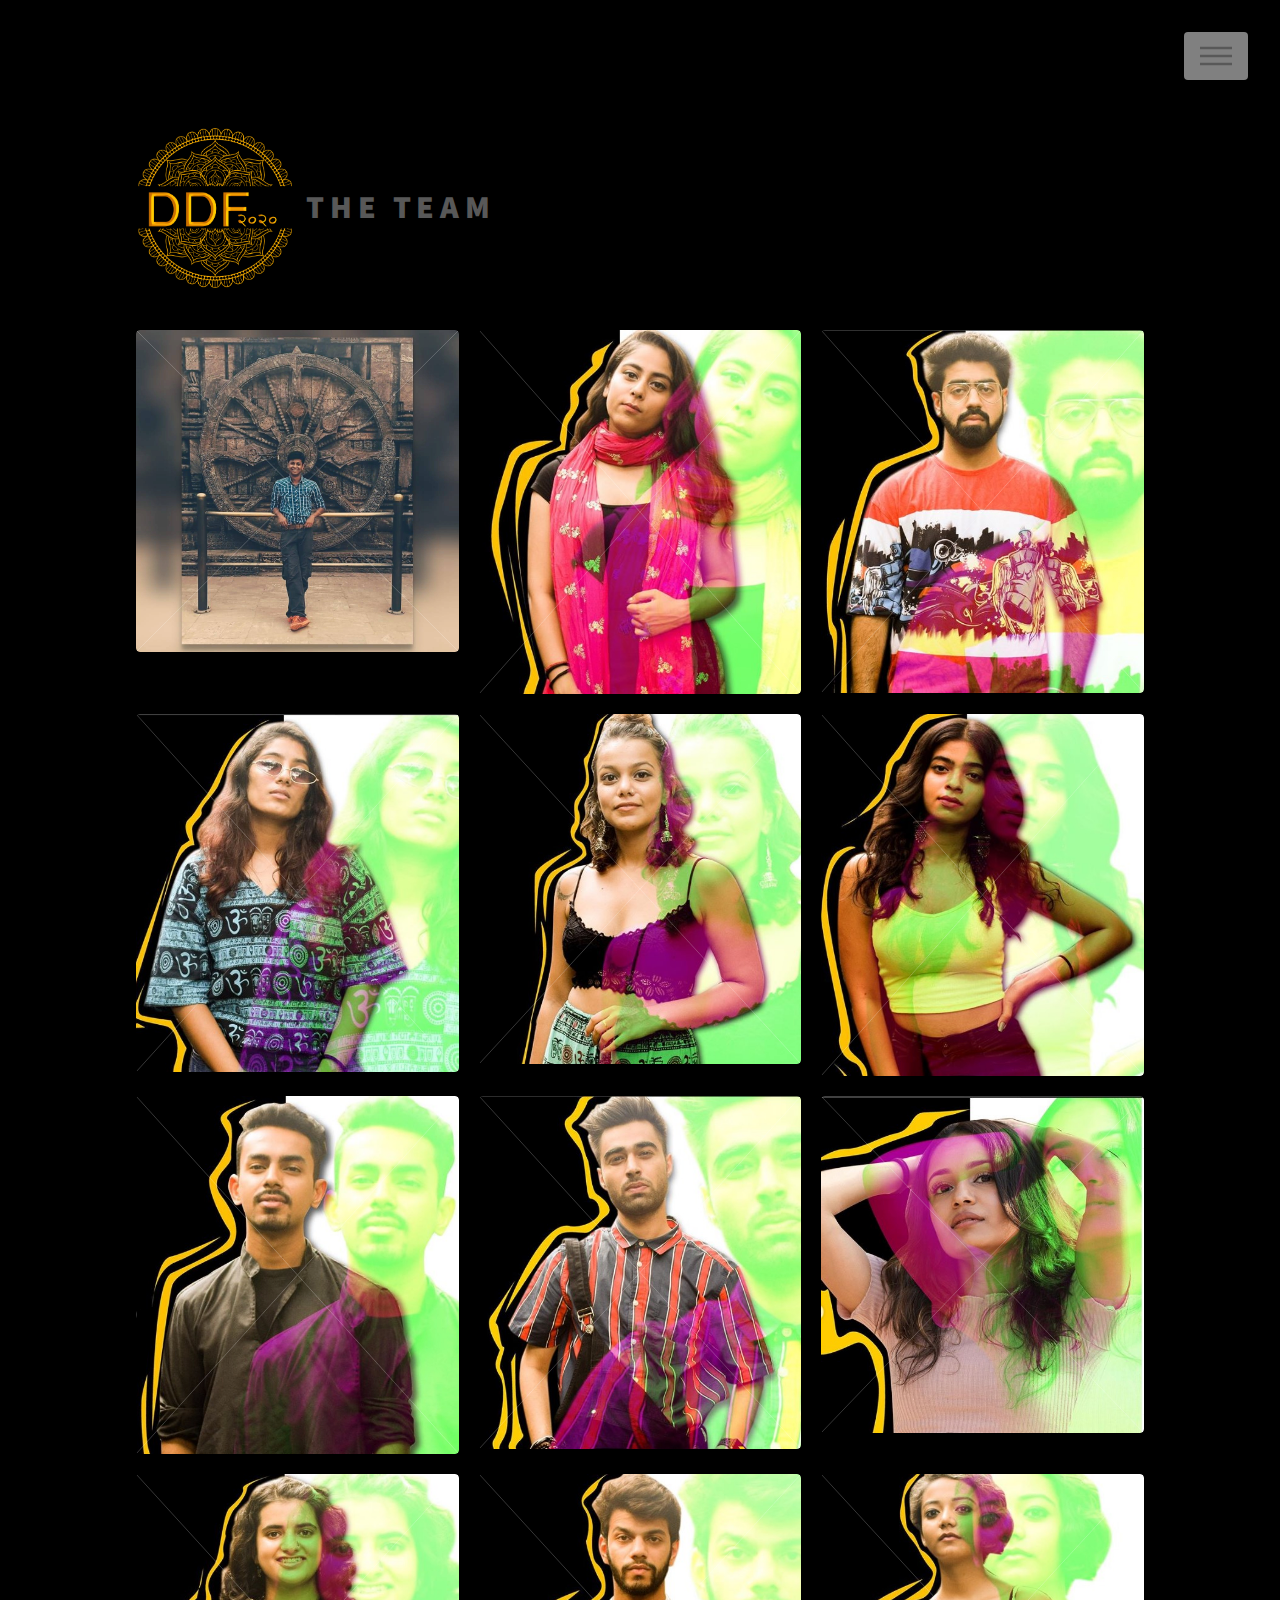
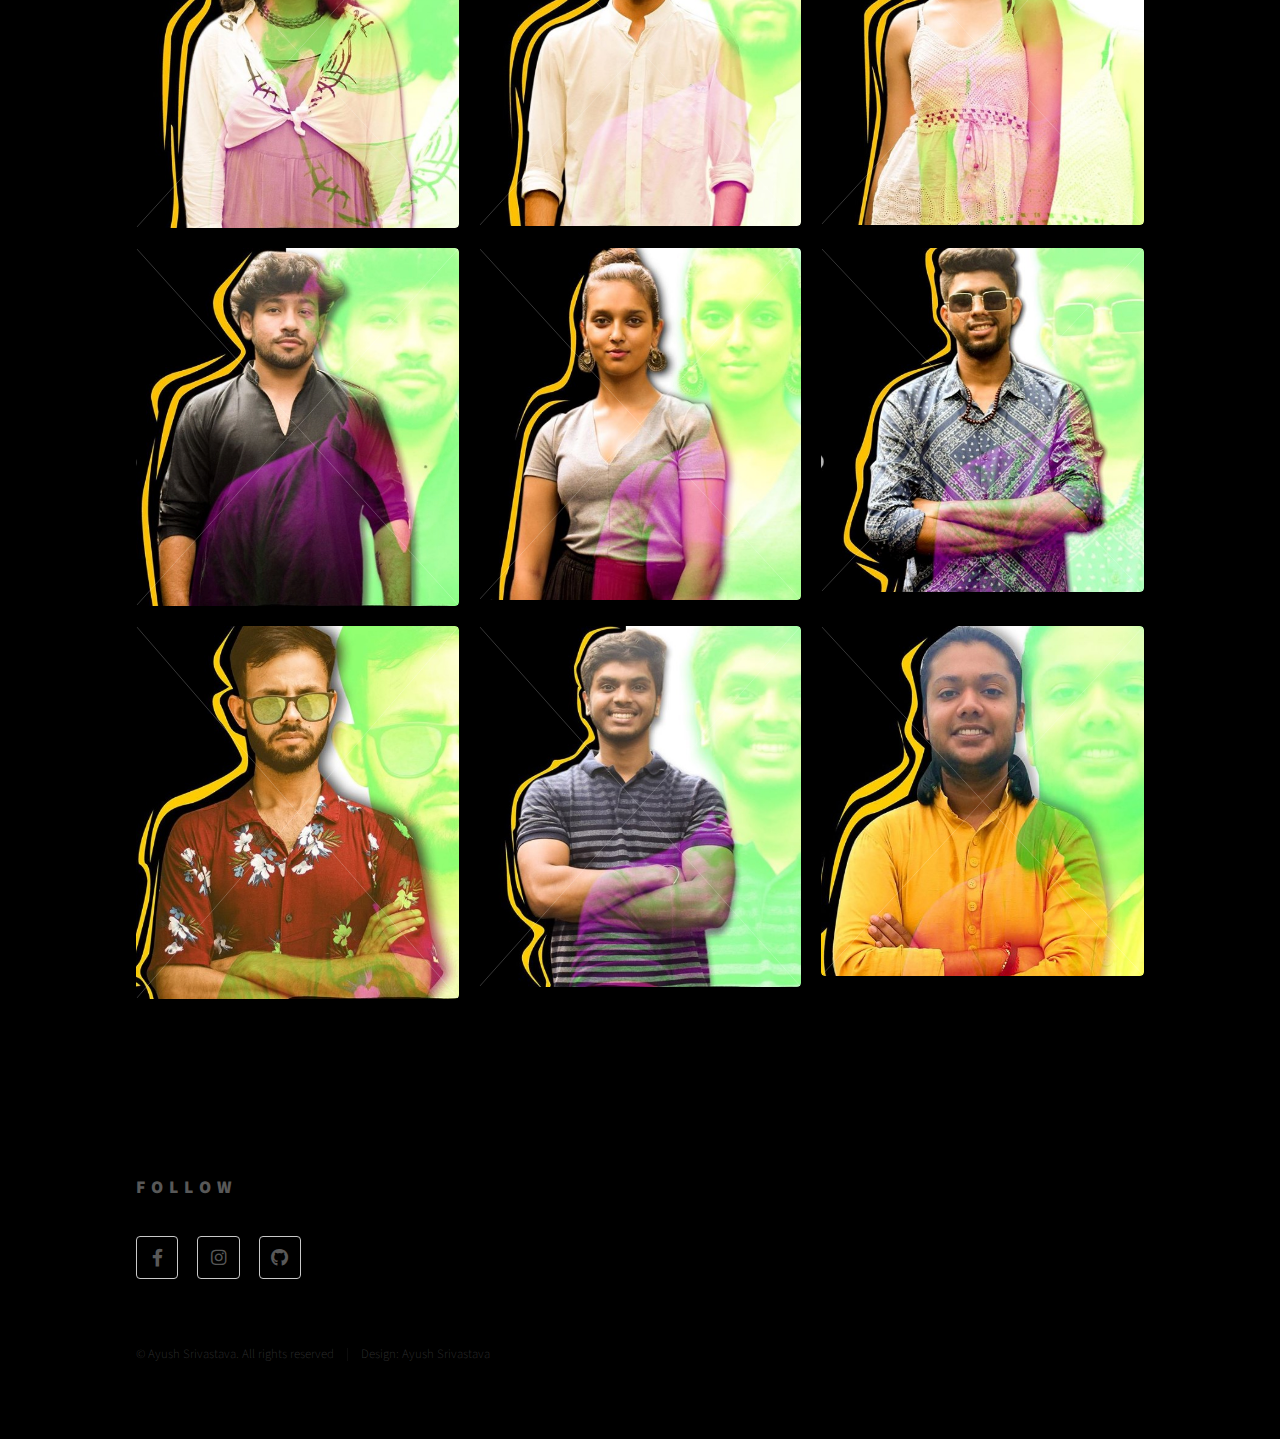
<file: team.html>
<!DOCTYPE HTML>
<!--
	Phantom by HTML5 UP
	html5up.net | @ajlkn
	Free for personal and commercial use under the CCA 3.0 license (html5up.net/license)
-->
<html>
	<head>
		<title>The Team</title>
		<meta charset="utf-8" />
		<meta name="viewport" content="width=device-width, initial-scale=1, user-scalable=no" />
		<link rel="stylesheet" href="assets/css/main.css" />
		<noscript><link rel="stylesheet" href="assets/css/noscript.css" /></noscript>
	</head>
	<body class="is-preload">
		<!-- Wrapper -->
			<div id="wrapper">

				<!-- Header -->
					<header id="header">
						<div class="inner">

							<!-- Logo -->
								<a href="team.html" class="logo">
									<span class="symbol"><img src="images/ddflogo.png" alt="" /></span><span class="title">The Team</span>
								</a>

							<!-- Nav -->
								<nav>
									<ul>
										<li><a href="#menu">Menu</a></li>
									</ul>
								</nav>

						</div>
					</header>

				<!-- Menu -->
					<nav id="menu">
						<h2>Menu</h2>
						<ul>
							<li><a href="index.html">Home</a></li>
							<li><a href="team.html">The Team</a></li>
						</ul>
					</nav>

				<!-- Main -->
					<div id="main">
						<div class="inner">
					  <section class="tiles">
					    <article class="style1"> <span class="image"> <img src="images/ayush.jpg" alt="" /> </span> <a href="https://www.instagram.com/ayush_srillix/">
					      <div class="content">
					        <p>Ayush Srivastava</p>
				        </div>
					      </a> </article>
					    <article class="style2"> <span class="image"> <img src="images/madhulika.jpg" alt="" /> </span> <a href="https://www.instagram.com/madhulika.handoo/">
					      <h2></h2>
					      <div class="content">
					        <p>Madhulika</p>
				        </div>
					      </a> </article>
					    <article class="style3"> <span class="image"> <img src="images/harsh.jpg" alt="" /> </span> <a href="https://www.instagram.com/harsh_agghi/">
					      <h2></h2>
					      <div class="content">
					        <p>Harsh Agghi</p>
				        </div>
					      </a> </article>
					    <article class="style4"> <span class="image"> <img src="images/keriszma.jpg" alt="" /> </span> <a href="https://www.instagram.com/keriszma_bhargava/">
					      <h2></h2>
					      <div class="content">
					        <p>Keriszma Bhargava</p>
					         </div>
					      </a> </article>
					    <article class="style1"> <span class="image"> <img src="images/riya.jpg" alt=""/> </span> <a href="https://www.instagram.com/riyaa_murao/">
					      
				        <div class="content">
					        <p>Riya Murao</p>
				        </div>
					      </a> </article>
					    <article class="style1"> <span class="image"> <img src="images/pakhi.jpg" alt=""/> </span> <a href="https://www.instagram.com/_pakhii_/">
					  
				        <div class="content">
					        <p>Pakhi</p>
				        </div>
					      </a> </article>
					    <article class="style1"> <span class="image"> <img src="images/max.jpg" alt=""/></span> <a href="https://www.instagram.com/iammayank_max/">
					      
				        <div class="content">
					        <p>Mayank Rathaur</p>
				        </div>
					      </a></article>
					    <article class="style1"> <span class="image"> <img src="images/jugal.jpg" alt=""/></span> <a href="https://www.instagram.com/iamjugalroyal/">
					     
					      <div class="content">
					        <p>Gugal Royal :p</p>
				        </div>
					      </a></article>
					    <article class="style1"> <span class="image"> <img src="images/ashna.jpg" alt=""/></span> <a href="https://www.instagram.com/ashnaaaaaa15/">
					      
				        <div class="content">
					        <p>Ashna Sharma</p>
				        </div>
					      </a></article>
					    <article class="style1"> <span class="image"> <img src="images/shambhvi.jpg" alt=""/></span> <a href="https://www.instagram.com/prachi.rao83/">
					      
				        <div class="content">
					        <p>Shambhvi</p>
				        </div>
					      </a></article>
					    <article class="style1"> <span class="image"> <img src="images/saransh oorja.jpg" alt=""/></span> <a href="https://www.instagram.com/saransh2797/">
					      
				        <div class="content">
					        <p>Saransh Sharma</p>
				        </div>
					      </a></article>
					    <article class="style1"> <span class="image"> <img src="images/gaura.jpg" alt=""/></span> <a href="https://www.instagram.com/___gwara___/">
					      
					      <div class="content">
					        <p>Gaura</p>
				        </div>
					      </a></article>
					    <article class="style1"> <span class="image"> <img src="images/saransh misba.jpg" alt=""/></span> <a href="https://www.instagram.com/saranshbhambri/">
					      <div class="content">
					        <p>Saransh Bhambri</p>
				        </div>
					      </a></article>
					    <article class="style1"> <span class="image"> <img src="images/sakshi.jpg" alt=""/></span> <a href="https://www.instagram.com/thenothingnessoflife/">
					      <div class="content">
					        <p>Sakshi</p>
				        </div>
					      </a></article>
					    <article class="style1"> <span class="image"> <img src="images/divesh.jpg" alt=""/></span> <a href="https://www.instagram.com/theartmantraaaa/">
					      <div class="content">
					        <p>Divesh</p>
				        </div>
					      </a></article>
					    <article class="style1"> <span class="image"> <img src="images/sandy.jpg" alt=""/></span> <a href="https://www.instagram.com/sandeep_nemi/">
					      <div class="content">
					        <p>Sandy</p>
				        </div>
					      </a></article>
					    <article class="style1"> <span class="image"> <img src="images/tushar.jpg" alt="" /></span> <a href="https://www.instagram.com/sharmatushar307/">
					      <div class="content">
					        <p>Tushar</p>
				        </div>
					      </a></article>
					    <article class="style1"> <span class="image"> <img src="images/arvind.jpg" alt="" /></span> <a href="https://www.instagram.com/arvind.sarawagi/">
					      <div class="content">
					        <p>Arvind</p>
				        </div>
					      </a></article>
				      </section>
					</div>
			    </div>

				<!-- Footer -->
					<footer id="footer">
						<div class="inner">
<section>
	    <h2>Follow</h2>
								<ul class="icons">
									
									<li><a href="https://www.facebook.com/thedelhidancefever" class="icon brands style2 fa-facebook-f"><span class="label">Facebook</span></a></li>
									<li><a href="https://www.instagram.com/delhidancefever.ddf/" class="icon brands style2 fa-instagram"><span class="label">Instagram</span></a></li>
									
									<li><a href="#" class="icon brands style2 fa-github"><span class="label">GitHub</span></a></li>
									
								</ul>
						  </section>
							<ul class="copyright">
								<li>&copy; Ayush Srivastava. All rights reserved</li><li>Design: Ayush Srivastava</li>
							</ul>
					  </div>
			  </footer>

			</div>

		<!-- Scripts -->
			<script src="assets/js/jquery.min.js"></script>
			<script src="assets/js/browser.min.js"></script>
			<script src="assets/js/breakpoints.min.js"></script>
			<script src="assets/js/util.js"></script>
			<script src="assets/js/main.js"></script>

	</body>
</html>
</file>
<file: assets/css/noscript.css>
/*
	Phantom by HTML5 UP
	html5up.net | @ajlkn
	Free for personal and commercial use under the CCA 3.0 license (html5up.net/license)
*/

/* Tiles */

	body.is-preload .tiles article {
		-moz-transform: none;
		-webkit-transform: none;
		-ms-transform: none;
		transform: none;
		opacity: 1;
	}
</file>
<file: ddf_1/style.css>
@charset "utf-8";

.logo {
    font-family: Constantia, "Lucida Bright", "DejaVu Serif", Georgia, serif;
    
    color: #EBD209;
    text-decoration: underline;
    background-color: #000000;
    text-align: center;
}
</file>
<file: assets/css/main.css>
@import url(fontawesome-all.min.css);
@import url("https://fonts.googleapis.com/css?family=Source+Sans+Pro:300,700,900");

/*
	Phantom by HTML5 UP
	html5up.net | @ajlkn
	Free for personal and commercial use under the CCA 3.0 license (html5up.net/license)
*/

html, body, div, span, applet, object,
iframe, h1, h2, h3, h4, h5, h6, p, blockquote,
pre, a, abbr, acronym, address, big, cite,
code, del, dfn, em, img, ins, kbd, q, s, samp,
small, strike, strong, sub, sup, tt, var, b,
u, i, center, dl, dt, dd, ol, ul, li, fieldset,
form, label, legend, table, caption, tbody,
tfoot, thead, tr, th, td, article, aside,
canvas, details, embed, figure, figcaption,
footer, header, hgroup, menu, nav, output, ruby,
section, summary, time, mark, audio, video {
	margin: 0;
	padding: 0;
	border: 0;
	font-size: 100%;
	font: inherit;
	vertical-align: baseline;}

article, aside, details, figcaption, figure,
footer, header, hgroup, menu, nav, section {
	display: block;}

body {
	line-height: 1;
}

ol, ul {
	list-style: none;
}

blockquote, q {
	quotes: none;
}

	blockquote:before, blockquote:after, q:before, q:after {
		content: '';
		content: none;
	}

table {
	border-collapse: collapse;
	border-spacing: 0;
}

body {
	-webkit-text-size-adjust: none;
}

mark {
	background-color: transparent;
	color: inherit;
}

input::-moz-focus-inner {
	border: 0;
	padding: 0;
}

input, select, textarea {
	-moz-appearance: none;
	-webkit-appearance: none;
	-ms-appearance: none;
	appearance: none;
}

/* Basic */

	@-ms-viewport {
		width: device-width;
	}

	body {
		-ms-overflow-style: scrollbar;
	}

	@media screen and (max-width: 480px) {

		html, body {
			min-width: 320px;
		}
title {
    font-size: 9px;
}

	}

	html {
		box-sizing: border-box;
	}

	*, *:before, *:after {
		box-sizing: inherit;
	}

	body {
		background: #000000;
	}

		body.is-preload *, body.is-preload *:before, body.is-preload *:after {
			-moz-animation: none !important;
			-webkit-animation: none !important;
			-ms-animation: none !important;
			animation: none !important;
			-moz-transition: none !important;
			-webkit-transition: none !important;
			-ms-transition: none !important;
			transition: none !important;
		}

/* Type */

	body, input, select, textarea {
		color: #585858;
		font-family: "Source Sans Pro", Helvetica, sans-serif;
		font-size: 16pt;
		font-weight: 300;
		line-height: 1.75;
	}

		@media screen and (max-width: 1680px) {

			body, input, select, textarea {
				font-size: 14pt;
			}

		}

		@media screen and (max-width: 1280px) {

			body, input, select, textarea {
				font-size: 12pt;
			}

		}

	a {
    -moz-transition: border-bottom-color 0.2s ease, color 0.2s ease;
    -webkit-transition: border-bottom-color 0.2s ease, color 0.2s ease;
    -ms-transition: border-bottom-color 0.2s ease, color 0.2s ease;
    transition: border-bottom-color 0.2s ease, color 0.2s ease;
    text-decoration: none;
    color: #EBD209;
    border-bottom: dotted 1px rgba(88, 88, 88, 0.5);
	}

		a:hover {
    border-bottom-color: transparent;
    color: #D7D89A !important;
		}

	strong, b {
		font-weight: 900;
	}

	em, i {
		font-style: italic;
	}

	p {
		margin: 0 0 2em 0;
	}

	h1 {
		font-size: 2.75em;
		font-weight: 700;
		line-height: 1.3;
		margin: 0 0 1em 0;
		letter-spacing: -0.035em;
	}

		h1 a {
			color: inherit;
		}

		@media screen and (max-width: 736px) {

			h1 {
				font-size: 2em;
				margin: 0 0 1em 0;
			}

		}

		@media screen and (max-width: 360px) {

			h1 {
				font-size: 1.75em;
			}

		}

	h2, h3, h4, h5, h6 {
		font-weight: 900;
		line-height: 1.5;
		margin: 0 0 2em 0;
		text-transform: uppercase;
		letter-spacing: 0.35em;
	}

		h2 a, h3 a, h4 a, h5 a, h6 a {
			color: inherit;
		}

	h2 {
		font-size: 1.1em;
	}

	h3 {
		font-size: 1em;
	}

	h4 {
		font-size: 0.8em;
	}

	h5 {
		font-size: 0.8em;
	}

	h6 {
		font-size: 0.8em;
	}

	@media screen and (max-width: 980px) {

		h1 br, h2 br, h3 br, h4 br, h5 br, h6 br {
    display: none;
		}
#main .inner header {
}
.inner header h1 {
    font-size: small;

}



	}

	@media screen and (max-width: 736px) {

		h2 {
			font-size: 1em;
		}

		h3 {
			font-size: 0.8em;
		}

	}

	sub {
		font-size: 0.8em;
		position: relative;
		top: 0.5em;
	}

	sup {
		font-size: 0.8em;
		position: relative;
		top: -0.5em;
	}

	blockquote {
		border-left: solid 4px #c9c9c9;
		font-style: italic;
		margin: 0 0 2em 0;
		padding: 0.5em 0 0.5em 2em;
	}

	code {
		background: rgba(144, 144, 144, 0.075);
		border-radius: 4px;
		border: solid 1px #c9c9c9;
		font-family: "Courier New", monospace;
		font-size: 0.9em;
		margin: 0 0.25em;
		padding: 0.25em 0.65em;
	}

	pre {
		-webkit-overflow-scrolling: touch;
		font-family: "Courier New", monospace;
		font-size: 0.9em;
		margin: 0 0 2em 0;
	}

		pre code {
			display: block;
			line-height: 1.75;
			padding: 1em 1.5em;
			overflow-x: auto;
		}

	hr {
		border: 0;
		border-bottom: solid 1px #c9c9c9;
		margin: 2em 0;
	}

		hr.major {
			margin: 3em 0;
		}

	.align-left {
		text-align: left;
	}

	.align-center {
		text-align: center;
	}

	.align-right {
		text-align: right;
	}

/* Row */

	.row {
		display: flex;
		flex-wrap: wrap;
		box-sizing: border-box;
		align-items: stretch;
	}

		.row > * {
			box-sizing: border-box;
		}

		.row.gtr-uniform > * > :last-child {
			margin-bottom: 0;
		}

		.row.aln-left {
			justify-content: flex-start;
		}

		.row.aln-center {
			justify-content: center;
		}

		.row.aln-right {
			justify-content: flex-end;
		}

		.row.aln-top {
			align-items: flex-start;
		}

		.row.aln-middle {
			align-items: center;
		}

		.row.aln-bottom {
			align-items: flex-end;
		}

		.row > .imp {
			order: -1;
		}

		.row > .col-1 {
			width: 8.33333%;
		}

		.row > .off-1 {
			margin-left: 8.33333%;
		}

		.row > .col-2 {
			width: 16.66667%;
		}

		.row > .off-2 {
			margin-left: 16.66667%;
		}

		.row > .col-3 {
			width: 25%;
		}

		.row > .off-3 {
			margin-left: 25%;
		}

		.row > .col-4 {
			width: 33.33333%;
		}

		.row > .off-4 {
			margin-left: 33.33333%;
		}

		.row > .col-5 {
			width: 41.66667%;
		}

		.row > .off-5 {
			margin-left: 41.66667%;
		}

		.row > .col-6 {
			width: 50%;
		}

		.row > .off-6 {
			margin-left: 50%;
		}

		.row > .col-7 {
			width: 58.33333%;
		}

		.row > .off-7 {
			margin-left: 58.33333%;
		}

		.row > .col-8 {
			width: 66.66667%;
		}

		.row > .off-8 {
			margin-left: 66.66667%;
		}

		.row > .col-9 {
			width: 75%;
		}

		.row > .off-9 {
			margin-left: 75%;
		}

		.row > .col-10 {
			width: 83.33333%;
		}

		.row > .off-10 {
			margin-left: 83.33333%;
		}

		.row > .col-11 {
			width: 91.66667%;
		}

		.row > .off-11 {
			margin-left: 91.66667%;
		}

		.row > .col-12 {
			width: 100%;
		}

		.row > .off-12 {
			margin-left: 100%;
		}

		.row.gtr-0 {
			margin-top: 0;
			margin-left: 0em;
		}

			.row.gtr-0 > * {
				padding: 0 0 0 0em;
			}

			.row.gtr-0.gtr-uniform {
				margin-top: 0em;
			}

				.row.gtr-0.gtr-uniform > * {
					padding-top: 0em;
				}

		.row.gtr-25 {
			margin-top: 0;
			margin-left: -0.5em;
		}

			.row.gtr-25 > * {
				padding: 0 0 0 0.5em;
			}

			.row.gtr-25.gtr-uniform {
				margin-top: -0.5em;
			}

				.row.gtr-25.gtr-uniform > * {
					padding-top: 0.5em;
				}

		.row.gtr-50 {
			margin-top: 0;
			margin-left: -1em;
		}

			.row.gtr-50 > * {
				padding: 0 0 0 1em;
			}

			.row.gtr-50.gtr-uniform {
				margin-top: -1em;
			}

				.row.gtr-50.gtr-uniform > * {
					padding-top: 1em;
				}

		.row {
			margin-top: 0;
			margin-left: -2em;
		}

			.row > * {
				padding: 0 0 0 2em;
			}

			.row.gtr-uniform {
				margin-top: -2em;
			}

				.row.gtr-uniform > * {
					padding-top: 2em;
				}

		.row.gtr-150 {
			margin-top: 0;
			margin-left: -3em;
		}

			.row.gtr-150 > * {
				padding: 0 0 0 3em;
			}

			.row.gtr-150.gtr-uniform {
				margin-top: -3em;
			}

				.row.gtr-150.gtr-uniform > * {
					padding-top: 3em;
				}

		.row.gtr-200 {
			margin-top: 0;
			margin-left: -4em;
		}

			.row.gtr-200 > * {
				padding: 0 0 0 4em;
			}

			.row.gtr-200.gtr-uniform {
				margin-top: -4em;
			}

				.row.gtr-200.gtr-uniform > * {
					padding-top: 4em;
				}

		@media screen and (max-width: 1680px) {

			.row {
				display: flex;
				flex-wrap: wrap;
				box-sizing: border-box;
				align-items: stretch;
			}

				.row > * {
					box-sizing: border-box;
				}

				.row.gtr-uniform > * > :last-child {
					margin-bottom: 0;
				}

				.row.aln-left {
					justify-content: flex-start;
				}

				.row.aln-center {
					justify-content: center;
				}

				.row.aln-right {
					justify-content: flex-end;
				}

				.row.aln-top {
					align-items: flex-start;
				}

				.row.aln-middle {
					align-items: center;
				}

				.row.aln-bottom {
					align-items: flex-end;
				}

				.row > .imp-xlarge {
					order: -1;
				}

				.row > .col-1-xlarge {
					width: 8.33333%;
				}

				.row > .off-1-xlarge {
					margin-left: 8.33333%;
				}

				.row > .col-2-xlarge {
					width: 16.66667%;
				}

				.row > .off-2-xlarge {
					margin-left: 16.66667%;
				}

				.row > .col-3-xlarge {
					width: 25%;
				}

				.row > .off-3-xlarge {
					margin-left: 25%;
				}

				.row > .col-4-xlarge {
					width: 33.33333%;
				}

				.row > .off-4-xlarge {
					margin-left: 33.33333%;
				}

				.row > .col-5-xlarge {
					width: 41.66667%;
				}

				.row > .off-5-xlarge {
					margin-left: 41.66667%;
				}

				.row > .col-6-xlarge {
					width: 50%;
				}

				.row > .off-6-xlarge {
					margin-left: 50%;
				}

				.row > .col-7-xlarge {
					width: 58.33333%;
				}

				.row > .off-7-xlarge {
					margin-left: 58.33333%;
				}

				.row > .col-8-xlarge {
					width: 66.66667%;
				}

				.row > .off-8-xlarge {
					margin-left: 66.66667%;
				}

				.row > .col-9-xlarge {
					width: 75%;
				}

				.row > .off-9-xlarge {
					margin-left: 75%;
				}

				.row > .col-10-xlarge {
					width: 83.33333%;
				}

				.row > .off-10-xlarge {
					margin-left: 83.33333%;
				}

				.row > .col-11-xlarge {
					width: 91.66667%;
				}

				.row > .off-11-xlarge {
					margin-left: 91.66667%;
				}

				.row > .col-12-xlarge {
					width: 100%;
				}

				.row > .off-12-xlarge {
					margin-left: 100%;
				}

				.row.gtr-0 {
					margin-top: 0;
					margin-left: 0em;
				}

					.row.gtr-0 > * {
						padding: 0 0 0 0em;
					}

					.row.gtr-0.gtr-uniform {
						margin-top: 0em;
					}

						.row.gtr-0.gtr-uniform > * {
							padding-top: 0em;
						}

				.row.gtr-25 {
					margin-top: 0;
					margin-left: -0.5em;
				}

					.row.gtr-25 > * {
						padding: 0 0 0 0.5em;
					}

					.row.gtr-25.gtr-uniform {
						margin-top: -0.5em;
					}

						.row.gtr-25.gtr-uniform > * {
							padding-top: 0.5em;
						}

				.row.gtr-50 {
					margin-top: 0;
					margin-left: -1em;
				}

					.row.gtr-50 > * {
						padding: 0 0 0 1em;
					}

					.row.gtr-50.gtr-uniform {
						margin-top: -1em;
					}

						.row.gtr-50.gtr-uniform > * {
							padding-top: 1em;
						}

				.row {
					margin-top: 0;
					margin-left: -2em;
				}

					.row > * {
						padding: 0 0 0 2em;
					}

					.row.gtr-uniform {
						margin-top: -2em;
					}

						.row.gtr-uniform > * {
							padding-top: 2em;
						}

				.row.gtr-150 {
					margin-top: 0;
					margin-left: -3em;
				}

					.row.gtr-150 > * {
						padding: 0 0 0 3em;
					}

					.row.gtr-150.gtr-uniform {
						margin-top: -3em;
					}

						.row.gtr-150.gtr-uniform > * {
							padding-top: 3em;
						}

				.row.gtr-200 {
					margin-top: 0;
					margin-left: -4em;
				}

					.row.gtr-200 > * {
						padding: 0 0 0 4em;
					}

					.row.gtr-200.gtr-uniform {
						margin-top: -4em;
					}

						.row.gtr-200.gtr-uniform > * {
							padding-top: 4em;
						}

		}

		@media screen and (max-width: 1280px) {

			.row {
				display: flex;
				flex-wrap: wrap;
				box-sizing: border-box;
				align-items: stretch;
			}

				.row > * {
					box-sizing: border-box;
				}

				.row.gtr-uniform > * > :last-child {
					margin-bottom: 0;
				}

				.row.aln-left {
					justify-content: flex-start;
				}

				.row.aln-center {
					justify-content: center;
				}

				.row.aln-right {
					justify-content: flex-end;
				}

				.row.aln-top {
					align-items: flex-start;
				}

				.row.aln-middle {
					align-items: center;
				}

				.row.aln-bottom {
					align-items: flex-end;
				}

				.row > .imp-large {
					order: -1;
				}

				.row > .col-1-large {
					width: 8.33333%;
				}

				.row > .off-1-large {
					margin-left: 8.33333%;
				}

				.row > .col-2-large {
					width: 16.66667%;
				}

				.row > .off-2-large {
					margin-left: 16.66667%;
				}

				.row > .col-3-large {
					width: 25%;
				}

				.row > .off-3-large {
					margin-left: 25%;
				}

				.row > .col-4-large {
					width: 33.33333%;
				}

				.row > .off-4-large {
					margin-left: 33.33333%;
				}

				.row > .col-5-large {
					width: 41.66667%;
				}

				.row > .off-5-large {
					margin-left: 41.66667%;
				}

				.row > .col-6-large {
					width: 50%;
				}

				.row > .off-6-large {
					margin-left: 50%;
				}

				.row > .col-7-large {
					width: 58.33333%;
				}

				.row > .off-7-large {
					margin-left: 58.33333%;
				}

				.row > .col-8-large {
					width: 66.66667%;
				}

				.row > .off-8-large {
					margin-left: 66.66667%;
				}

				.row > .col-9-large {
					width: 75%;
				}

				.row > .off-9-large {
					margin-left: 75%;
				}

				.row > .col-10-large {
					width: 83.33333%;
				}

				.row > .off-10-large {
					margin-left: 83.33333%;
				}

				.row > .col-11-large {
					width: 91.66667%;
				}

				.row > .off-11-large {
					margin-left: 91.66667%;
				}

				.row > .col-12-large {
					width: 100%;
				}

				.row > .off-12-large {
					margin-left: 100%;
				}

				.row.gtr-0 {
					margin-top: 0;
					margin-left: 0em;
				}

					.row.gtr-0 > * {
						padding: 0 0 0 0em;
					}

					.row.gtr-0.gtr-uniform {
						margin-top: 0em;
					}

						.row.gtr-0.gtr-uniform > * {
							padding-top: 0em;
						}

				.row.gtr-25 {
					margin-top: 0;
					margin-left: -0.5em;
				}

					.row.gtr-25 > * {
						padding: 0 0 0 0.5em;
					}

					.row.gtr-25.gtr-uniform {
						margin-top: -0.5em;
					}

						.row.gtr-25.gtr-uniform > * {
							padding-top: 0.5em;
						}

				.row.gtr-50 {
					margin-top: 0;
					margin-left: -1em;
				}

					.row.gtr-50 > * {
						padding: 0 0 0 1em;
					}

					.row.gtr-50.gtr-uniform {
						margin-top: -1em;
					}

						.row.gtr-50.gtr-uniform > * {
							padding-top: 1em;
						}

				.row {
					margin-top: 0;
					margin-left: -2em;
				}

					.row > * {
						padding: 0 0 0 2em;
					}

					.row.gtr-uniform {
						margin-top: -2em;
					}

						.row.gtr-uniform > * {
							padding-top: 2em;
						}

				.row.gtr-150 {
					margin-top: 0;
					margin-left: -3em;
				}

					.row.gtr-150 > * {
						padding: 0 0 0 3em;
					}

					.row.gtr-150.gtr-uniform {
						margin-top: -3em;
					}

						.row.gtr-150.gtr-uniform > * {
							padding-top: 3em;
						}

				.row.gtr-200 {
					margin-top: 0;
					margin-left: -4em;
				}

					.row.gtr-200 > * {
						padding: 0 0 0 4em;
					}

					.row.gtr-200.gtr-uniform {
						margin-top: -4em;
					}

						.row.gtr-200.gtr-uniform > * {
							padding-top: 4em;
						}

		}

		@media screen and (max-width: 980px) {

			.row {
				display: flex;
				flex-wrap: wrap;
				box-sizing: border-box;
				align-items: stretch;
			}

				.row > * {
					box-sizing: border-box;
				}

				.row.gtr-uniform > * > :last-child {
					margin-bottom: 0;
				}

				.row.aln-left {
					justify-content: flex-start;
				}

				.row.aln-center {
					justify-content: center;
				}

				.row.aln-right {
					justify-content: flex-end;
				}

				.row.aln-top {
					align-items: flex-start;
				}

				.row.aln-middle {
					align-items: center;
				}

				.row.aln-bottom {
					align-items: flex-end;
				}

				.row > .imp-medium {
					order: -1;
				}

				.row > .col-1-medium {
					width: 8.33333%;
				}

				.row > .off-1-medium {
					margin-left: 8.33333%;
				}

				.row > .col-2-medium {
					width: 16.66667%;
				}

				.row > .off-2-medium {
					margin-left: 16.66667%;
				}

				.row > .col-3-medium {
					width: 25%;
				}

				.row > .off-3-medium {
					margin-left: 25%;
				}

				.row > .col-4-medium {
					width: 33.33333%;
				}

				.row > .off-4-medium {
					margin-left: 33.33333%;
				}

				.row > .col-5-medium {
					width: 41.66667%;
				}

				.row > .off-5-medium {
					margin-left: 41.66667%;
				}

				.row > .col-6-medium {
					width: 50%;
				}

				.row > .off-6-medium {
					margin-left: 50%;
				}

				.row > .col-7-medium {
					width: 58.33333%;
				}

				.row > .off-7-medium {
					margin-left: 58.33333%;
				}

				.row > .col-8-medium {
					width: 66.66667%;
				}

				.row > .off-8-medium {
					margin-left: 66.66667%;
				}

				.row > .col-9-medium {
					width: 75%;
				}

				.row > .off-9-medium {
					margin-left: 75%;
				}

				.row > .col-10-medium {
					width: 83.33333%;
				}

				.row > .off-10-medium {
					margin-left: 83.33333%;
				}

				.row > .col-11-medium {
					width: 91.66667%;
				}

				.row > .off-11-medium {
					margin-left: 91.66667%;
				}

				.row > .col-12-medium {
					width: 100%;
				}

				.row > .off-12-medium {
					margin-left: 100%;
				}

				.row.gtr-0 {
					margin-top: 0;
					margin-left: 0em;
				}

					.row.gtr-0 > * {
						padding: 0 0 0 0em;
					}

					.row.gtr-0.gtr-uniform {
						margin-top: 0em;
					}

						.row.gtr-0.gtr-uniform > * {
							padding-top: 0em;
						}

				.row.gtr-25 {
					margin-top: 0;
					margin-left: -0.375em;
				}

					.row.gtr-25 > * {
						padding: 0 0 0 0.375em;
					}

					.row.gtr-25.gtr-uniform {
						margin-top: -0.375em;
					}

						.row.gtr-25.gtr-uniform > * {
							padding-top: 0.375em;
						}

				.row.gtr-50 {
					margin-top: 0;
					margin-left: -0.75em;
				}

					.row.gtr-50 > * {
						padding: 0 0 0 0.75em;
					}

					.row.gtr-50.gtr-uniform {
						margin-top: -0.75em;
					}

						.row.gtr-50.gtr-uniform > * {
							padding-top: 0.75em;
						}

				.row {
					margin-top: 0;
					margin-left: -1.5em;
				}

					.row > * {
						padding: 0 0 0 1.5em;
					}

					.row.gtr-uniform {
						margin-top: -1.5em;
					}

						.row.gtr-uniform > * {
							padding-top: 1.5em;
						}

				.row.gtr-150 {
					margin-top: 0;
					margin-left: -2.25em;
				}

					.row.gtr-150 > * {
						padding: 0 0 0 2.25em;
					}

					.row.gtr-150.gtr-uniform {
						margin-top: -2.25em;
					}

						.row.gtr-150.gtr-uniform > * {
							padding-top: 2.25em;
						}

				.row.gtr-200 {
					margin-top: 0;
					margin-left: -3em;
				}

					.row.gtr-200 > * {
						padding: 0 0 0 3em;
					}

					.row.gtr-200.gtr-uniform {
						margin-top: -3em;
					}

						.row.gtr-200.gtr-uniform > * {
							padding-top: 3em;
						}

		}

		@media screen and (max-width: 736px) {

			.row {
				display: flex;
				flex-wrap: wrap;
				box-sizing: border-box;
				align-items: stretch;
			}

				.row > * {
					box-sizing: border-box;
				}

				.row.gtr-uniform > * > :last-child {
					margin-bottom: 0;
				}

				.row.aln-left {
					justify-content: flex-start;
				}

				.row.aln-center {
					justify-content: center;
				}

				.row.aln-right {
					justify-content: flex-end;
				}

				.row.aln-top {
					align-items: flex-start;
				}

				.row.aln-middle {
					align-items: center;
				}

				.row.aln-bottom {
					align-items: flex-end;
				}

				.row > .imp-small {
					order: -1;
				}

				.row > .col-1-small {
					width: 8.33333%;
				}

				.row > .off-1-small {
					margin-left: 8.33333%;
				}

				.row > .col-2-small {
					width: 16.66667%;
				}

				.row > .off-2-small {
					margin-left: 16.66667%;
				}

				.row > .col-3-small {
					width: 25%;
				}

				.row > .off-3-small {
					margin-left: 25%;
				}

				.row > .col-4-small {
					width: 33.33333%;
				}

				.row > .off-4-small {
					margin-left: 33.33333%;
				}

				.row > .col-5-small {
					width: 41.66667%;
				}

				.row > .off-5-small {
					margin-left: 41.66667%;
				}

				.row > .col-6-small {
					width: 50%;
				}

				.row > .off-6-small {
					margin-left: 50%;
				}

				.row > .col-7-small {
					width: 58.33333%;
				}

				.row > .off-7-small {
					margin-left: 58.33333%;
				}

				.row > .col-8-small {
					width: 66.66667%;
				}

				.row > .off-8-small {
					margin-left: 66.66667%;
				}

				.row > .col-9-small {
					width: 75%;
				}

				.row > .off-9-small {
					margin-left: 75%;
				}

				.row > .col-10-small {
					width: 83.33333%;
				}

				.row > .off-10-small {
					margin-left: 83.33333%;
				}

				.row > .col-11-small {
					width: 91.66667%;
				}

				.row > .off-11-small {
					margin-left: 91.66667%;
				}

				.row > .col-12-small {
					width: 100%;
				}

				.row > .off-12-small {
					margin-left: 100%;
				}

				.row.gtr-0 {
					margin-top: 0;
					margin-left: 0em;
				}

					.row.gtr-0 > * {
						padding: 0 0 0 0em;
					}

					.row.gtr-0.gtr-uniform {
						margin-top: 0em;
					}

						.row.gtr-0.gtr-uniform > * {
							padding-top: 0em;
						}

				.row.gtr-25 {
					margin-top: 0;
					margin-left: -0.25em;
				}

					.row.gtr-25 > * {
						padding: 0 0 0 0.25em;
					}

					.row.gtr-25.gtr-uniform {
						margin-top: -0.25em;
					}

						.row.gtr-25.gtr-uniform > * {
							padding-top: 0.25em;
						}

				.row.gtr-50 {
					margin-top: 0;
					margin-left: -0.5em;
				}

					.row.gtr-50 > * {
						padding: 0 0 0 0.5em;
					}

					.row.gtr-50.gtr-uniform {
						margin-top: -0.5em;
					}

						.row.gtr-50.gtr-uniform > * {
							padding-top: 0.5em;
						}

				.row {
					margin-top: 0;
					margin-left: -1em;
				}

					.row > * {
						padding: 0 0 0 1em;
					}

					.row.gtr-uniform {
						margin-top: -1em;
					}

						.row.gtr-uniform > * {
							padding-top: 1em;
						}

				.row.gtr-150 {
					margin-top: 0;
					margin-left: -1.5em;
				}

					.row.gtr-150 > * {
						padding: 0 0 0 1.5em;
					}

					.row.gtr-150.gtr-uniform {
						margin-top: -1.5em;
					}

						.row.gtr-150.gtr-uniform > * {
							padding-top: 1.5em;
						}

				.row.gtr-200 {
					margin-top: 0;
					margin-left: -2em;
				}

					.row.gtr-200 > * {
						padding: 0 0 0 2em;
					}

					.row.gtr-200.gtr-uniform {
						margin-top: -2em;
					}

						.row.gtr-200.gtr-uniform > * {
							padding-top: 2em;
						}

		}

		@media screen and (max-width: 480px) {

			.row {
				display: flex;
				flex-wrap: wrap;
				box-sizing: border-box;
				align-items: stretch;
			}

				.row > * {
					box-sizing: border-box;
				}

				.row.gtr-uniform > * > :last-child {
					margin-bottom: 0;
				}

				.row.aln-left {
					justify-content: flex-start;
				}

				.row.aln-center {
					justify-content: center;
				}

				.row.aln-right {
					justify-content: flex-end;
				}

				.row.aln-top {
					align-items: flex-start;
				}

				.row.aln-middle {
					align-items: center;
				}

				.row.aln-bottom {
					align-items: flex-end;
				}

				.row > .imp-xsmall {
					order: -1;
				}

				.row > .col-1-xsmall {
					width: 8.33333%;
				}

				.row > .off-1-xsmall {
					margin-left: 8.33333%;
				}

				.row > .col-2-xsmall {
					width: 16.66667%;
				}

				.row > .off-2-xsmall {
					margin-left: 16.66667%;
				}

				.row > .col-3-xsmall {
					width: 25%;
				}

				.row > .off-3-xsmall {
					margin-left: 25%;
				}

				.row > .col-4-xsmall {
					width: 33.33333%;
				}

				.row > .off-4-xsmall {
					margin-left: 33.33333%;
				}

				.row > .col-5-xsmall {
					width: 41.66667%;
				}

				.row > .off-5-xsmall {
					margin-left: 41.66667%;
				}

				.row > .col-6-xsmall {
					width: 50%;
				}

				.row > .off-6-xsmall {
					margin-left: 50%;
				}

				.row > .col-7-xsmall {
					width: 58.33333%;
				}

				.row > .off-7-xsmall {
					margin-left: 58.33333%;
				}

				.row > .col-8-xsmall {
					width: 66.66667%;
				}

				.row > .off-8-xsmall {
					margin-left: 66.66667%;
				}

				.row > .col-9-xsmall {
					width: 75%;
				}

				.row > .off-9-xsmall {
					margin-left: 75%;
				}

				.row > .col-10-xsmall {
					width: 83.33333%;
				}

				.row > .off-10-xsmall {
					margin-left: 83.33333%;
				}

				.row > .col-11-xsmall {
					width: 91.66667%;
				}

				.row > .off-11-xsmall {
					margin-left: 91.66667%;
				}

				.row > .col-12-xsmall {
					width: 100%;
				}

				.row > .off-12-xsmall {
					margin-left: 100%;
				}

				.row.gtr-0 {
					margin-top: 0;
					margin-left: 0em;
				}

					.row.gtr-0 > * {
						padding: 0 0 0 0em;
					}

					.row.gtr-0.gtr-uniform {
						margin-top: 0em;
					}

						.row.gtr-0.gtr-uniform > * {
							padding-top: 0em;
						}

				.row.gtr-25 {
					margin-top: 0;
					margin-left: -0.25em;
				}

					.row.gtr-25 > * {
						padding: 0 0 0 0.25em;
					}

					.row.gtr-25.gtr-uniform {
						margin-top: -0.25em;
					}

						.row.gtr-25.gtr-uniform > * {
							padding-top: 0.25em;
						}

				.row.gtr-50 {
					margin-top: 0;
					margin-left: -0.5em;
				}

					.row.gtr-50 > * {
						padding: 0 0 0 0.5em;
					}

					.row.gtr-50.gtr-uniform {
						margin-top: -0.5em;
					}

						.row.gtr-50.gtr-uniform > * {
							padding-top: 0.5em;
						}

				.row {
					margin-top: 0;
					margin-left: -1em;
				}

					.row > * {
						padding: 0 0 0 1em;
					}

					.row.gtr-uniform {
						margin-top: -1em;
					}

						.row.gtr-uniform > * {
							padding-top: 1em;
						}

				.row.gtr-150 {
					margin-top: 0;
					margin-left: -1.5em;
				}

					.row.gtr-150 > * {
						padding: 0 0 0 1.5em;
					}

					.row.gtr-150.gtr-uniform {
						margin-top: -1.5em;
					}

						.row.gtr-150.gtr-uniform > * {
							padding-top: 1.5em;
						}

				.row.gtr-200 {
					margin-top: 0;
					margin-left: -2em;
				}

					.row.gtr-200 > * {
						padding: 0 0 0 2em;
					}

					.row.gtr-200.gtr-uniform {
						margin-top: -2em;
					}

						.row.gtr-200.gtr-uniform > * {
							padding-top: 2em;
						}

		}

/* Section/Article */

	section.special, article.special {
		text-align: center;
	}

	header p {
		margin-top: -1em;
	}

	@media screen and (max-width: 736px) {

		header p {
			margin-top: 0;
		}

	}

/* Icon */

	.icon {
		text-decoration: none;
		border-bottom: none;
		position: relative;
	}

		.icon:before {
			-moz-osx-font-smoothing: grayscale;
			-webkit-font-smoothing: antialiased;
			display: inline-block;
			font-style: normal;
			font-variant: normal;
			text-rendering: auto;
			line-height: 1;
			text-transform: none !important;
			font-family: 'Font Awesome 5 Free';
			font-weight: 400;
		}

		.icon > .label {
			display: none;
		}

		.icon:before {
			line-height: inherit;
		}

		.icon.solid:before {
			font-weight: 900;
		}

		.icon.brands:before {
			font-family: 'Font Awesome 5 Brands';
		}

		.icon.style2 {
			-moz-transition: background-color 0.2s ease-in-out, color 0.2s ease-in-out, border-color 0.2s ease-in-out;
			-webkit-transition: background-color 0.2s ease-in-out, color 0.2s ease-in-out, border-color 0.2s ease-in-out;
			-ms-transition: background-color 0.2s ease-in-out, color 0.2s ease-in-out, border-color 0.2s ease-in-out;
			transition: background-color 0.2s ease-in-out, color 0.2s ease-in-out, border-color 0.2s ease-in-out;
			background-color: transparent;
			border: solid 1px #c9c9c9;
			border-radius: 4px;
			width: 2.65em;
			height: 2.65em;
			display: inline-block;
			text-align: center;
			line-height: 2.65em;
			color: inherit;
		}

			.icon.style2:before {
				font-size: 1.1em;
			}

			.icon.style2:hover {
				color: #f2849e;
				border-color: #f2849e;
			}

			.icon.style2:active {
				background-color: rgba(242, 132, 158, 0.1);
			}

/* List */

	ol {
		list-style: decimal;
		margin: 0 0 2em 0;
		padding-left: 1.25em;
	}

		ol li {
			padding-left: 0.25em;
		}

	ul {
		list-style: disc;
		margin: 0 0 2em 0;
		padding-left: 1em;
	}

		ul li {
			padding-left: 0.5em;
		}

		ul.alt {
			list-style: none;
			padding-left: 0;
		}

			ul.alt li {
				border-top: solid 1px #c9c9c9;
				padding: 0.5em 0;
			}

				ul.alt li:first-child {
					border-top: 0;
					padding-top: 0;
				}

	dl {
		margin: 0 0 2em 0;
	}

		dl dt {
			display: block;
			font-weight: 900;
			margin: 0 0 1em 0;
		}

		dl dd {
			margin-left: 2em;
		}

/* Actions */

	ul.actions {
		display: -moz-flex;
		display: -webkit-flex;
		display: -ms-flex;
		display: flex;
		cursor: default;
		list-style: none;
		margin-left: -1em;
		padding-left: 0;
	}

		ul.actions li {
			padding: 0 0 0 1em;
			vertical-align: middle;
		}

		ul.actions.special {
			-moz-justify-content: center;
			-webkit-justify-content: center;
			-ms-justify-content: center;
			justify-content: center;
			width: 100%;
			margin-left: 0;
		}

			ul.actions.special li:first-child {
				padding-left: 0;
			}

		ul.actions.stacked {
			-moz-flex-direction: column;
			-webkit-flex-direction: column;
			-ms-flex-direction: column;
			flex-direction: column;
			margin-left: 0;
		}

			ul.actions.stacked li {
				padding: 1.3em 0 0 0;
			}

				ul.actions.stacked li:first-child {
					padding-top: 0;
				}

		ul.actions.fit {
			width: calc(100% + 1em);
		}

			ul.actions.fit li {
				-moz-flex-grow: 1;
				-webkit-flex-grow: 1;
				-ms-flex-grow: 1;
				flex-grow: 1;
				-moz-flex-shrink: 1;
				-webkit-flex-shrink: 1;
				-ms-flex-shrink: 1;
				flex-shrink: 1;
				width: 100%;
			}

				ul.actions.fit li > * {
					width: 100%;
				}

			ul.actions.fit.stacked {
				width: 100%;
			}

		@media screen and (max-width: 480px) {

			ul.actions:not(.fixed) {
				-moz-flex-direction: column;
				-webkit-flex-direction: column;
				-ms-flex-direction: column;
				flex-direction: column;
				margin-left: 0;
				width: 100% !important;
			}

				ul.actions:not(.fixed) li {
					-moz-flex-grow: 1;
					-webkit-flex-grow: 1;
					-ms-flex-grow: 1;
					flex-grow: 1;
					-moz-flex-shrink: 1;
					-webkit-flex-shrink: 1;
					-ms-flex-shrink: 1;
					flex-shrink: 1;
					padding: 1em 0 0 0;
					text-align: center;
					width: 100%;
				}

					ul.actions:not(.fixed) li > * {
						width: 100%;
					}

					ul.actions:not(.fixed) li:first-child {
						padding-top: 0;
					}

					ul.actions:not(.fixed) li input[type="submit"],
					ul.actions:not(.fixed) li input[type="reset"],
					ul.actions:not(.fixed) li input[type="button"],
					ul.actions:not(.fixed) li button,
					ul.actions:not(.fixed) li .button {
						width: 100%;
					}

						ul.actions:not(.fixed) li input[type="submit"].icon:before,
						ul.actions:not(.fixed) li input[type="reset"].icon:before,
						ul.actions:not(.fixed) li input[type="button"].icon:before,
						ul.actions:not(.fixed) li button.icon:before,
						ul.actions:not(.fixed) li .button.icon:before {
							margin-left: -0.5rem;
						}

		}

/* Icons */

	ul.icons {
		cursor: default;
		list-style: none;
		padding-left: 0;
		margin: -1em 0 2em -1em;
	}

		ul.icons li {
			display: inline-block;
			padding: 1em 0 0 1em;
		}

/* Form */

	form {
		margin: 0 0 2em 0;
		overflow-x: hidden;
	}

		form > :last-child {
			margin-bottom: 0;
		}

		form > .fields {
			display: -moz-flex;
			display: -webkit-flex;
			display: -ms-flex;
			display: flex;
			-moz-flex-wrap: wrap;
			-webkit-flex-wrap: wrap;
			-ms-flex-wrap: wrap;
			flex-wrap: wrap;
			width: calc(100% + 3em);
			margin: -1.5em 0 2em -1.5em;
		}

			form > .fields > .field {
				-moz-flex-grow: 0;
				-webkit-flex-grow: 0;
				-ms-flex-grow: 0;
				flex-grow: 0;
				-moz-flex-shrink: 0;
				-webkit-flex-shrink: 0;
				-ms-flex-shrink: 0;
				flex-shrink: 0;
				padding: 1.5em 0 0 1.5em;
				width: calc(100% - 1.5em);
			}

				form > .fields > .field.half {
					width: calc(50% - 0.75em);
				}

				form > .fields > .field.third {
					width: calc(100%/3 - 0.5em);
				}

				form > .fields > .field.quarter {
					width: calc(25% - 0.375em);
				}

		@media screen and (max-width: 480px) {

			form > .fields {
				width: calc(100% + 3em);
				margin: -1.5em 0 2em -1.5em;
			}

				form > .fields > .field {
					padding: 1.5em 0 0 1.5em;
					width: calc(100% - 1.5em);
				}

					form > .fields > .field.half {
						width: calc(100% - 1.5em);
					}

					form > .fields > .field.third {
						width: calc(100% - 1.5em);
					}

					form > .fields > .field.quarter {
						width: calc(100% - 1.5em);
					}

		}

	label {
		display: block;
		font-size: 0.9em;
		font-weight: 900;
		margin: 0 0 1em 0;
	}

	input[type="text"],
	input[type="password"],
	input[type="email"],
	input[type="tel"],
	select,
	textarea {
		-moz-appearance: none;
		-webkit-appearance: none;
		-ms-appearance: none;
		appearance: none;
		background-color: transparent;
		border: none;
		border-radius: 0;
		border-bottom: solid 1px #c9c9c9;
		color: inherit;
		display: block;
		outline: 0;
		padding: 0;
		text-decoration: none;
		width: 100%;
	}

		input[type="text"]:invalid,
		input[type="password"]:invalid,
		input[type="email"]:invalid,
		input[type="tel"]:invalid,
		select:invalid,
		textarea:invalid {
			box-shadow: none;
		}

		input[type="text"]:focus,
		input[type="password"]:focus,
		input[type="email"]:focus,
		input[type="tel"]:focus,
		select:focus,
		textarea:focus {
			border-bottom-color: #f2849e;
			box-shadow: inset 0 -1px 0 0 #f2849e;
		}

	select {
		background-image: url("data:image/svg+xml;charset=utf8,%3Csvg xmlns='http://www.w3.org/2000/svg' width='40' height='40' preserveAspectRatio='none' viewBox='0 0 40 40'%3E%3Cpath d='M9.4,12.3l10.4,10.4l10.4-10.4c0.2-0.2,0.5-0.4,0.9-0.4c0.3,0,0.6,0.1,0.9,0.4l3.3,3.3c0.2,0.2,0.4,0.5,0.4,0.9 c0,0.4-0.1,0.6-0.4,0.9L20.7,31.9c-0.2,0.2-0.5,0.4-0.9,0.4c-0.3,0-0.6-0.1-0.9-0.4L4.3,17.3c-0.2-0.2-0.4-0.5-0.4-0.9 c0-0.4,0.1-0.6,0.4-0.9l3.3-3.3c0.2-0.2,0.5-0.4,0.9-0.4S9.1,12.1,9.4,12.3z' fill='%23c9c9c9' /%3E%3C/svg%3E");
		background-size: 1.25rem;
		background-repeat: no-repeat;
		background-position: calc(100% - 1rem) center;
		height: 3em;
		padding-right: 3em;
		text-overflow: ellipsis;
	}

		select option {
			background: #ffffff;
		}

		select:focus::-ms-value {
			background-color: transparent;
		}

		select::-ms-expand {
			display: none;
		}

	input[type="text"],
	input[type="password"],
	input[type="email"],
	select {
		height: 3em;
	}

	textarea {
		padding: 0;
		min-height: 3.75em;
	}

	input[type="checkbox"],
	input[type="radio"] {
		-moz-appearance: none;
		-webkit-appearance: none;
		-ms-appearance: none;
		appearance: none;
		display: block;
		float: left;
		margin-right: -2em;
		opacity: 0;
		width: 1em;
		z-index: -1;
	}

		input[type="checkbox"] + label,
		input[type="radio"] + label {
			text-decoration: none;
			color: #585858;
			cursor: pointer;
			display: inline-block;
			font-size: 1em;
			font-weight: 300;
			padding-left: 2.55em;
			padding-right: 0.75em;
			position: relative;
		}

			input[type="checkbox"] + label:before,
			input[type="radio"] + label:before {
				-moz-osx-font-smoothing: grayscale;
				-webkit-font-smoothing: antialiased;
				display: inline-block;
				font-style: normal;
				font-variant: normal;
				text-rendering: auto;
				line-height: 1;
				text-transform: none !important;
				font-family: 'Font Awesome 5 Free';
				font-weight: 900;
			}

			input[type="checkbox"] + label:before,
			input[type="radio"] + label:before {
				border-radius: 4px;
				border: solid 1px #c9c9c9;
				content: '';
				display: inline-block;
				font-size: 0.8em;
				height: 2.25em;
				left: 0;
				line-height: 2.25em;
				position: absolute;
				text-align: center;
				top: 0;
				width: 2.25em;
			}

		input[type="checkbox"]:checked + label:before,
		input[type="radio"]:checked + label:before {
			background: #585858;
			border-color: #585858;
			color: #ffffff;
			content: '\f00c';
		}

		input[type="checkbox"]:focus + label:before,
		input[type="radio"]:focus + label:before {
			border-color: #f2849e;
			box-shadow: 0 0 0 1px #f2849e;
		}

	input[type="checkbox"] + label:before {
		border-radius: 4px;
	}

	input[type="radio"] + label:before {
		border-radius: 100%;
	}

/* Box */

	.box {
		border-radius: 4px;
		border: solid 1px #c9c9c9;
		margin-bottom: 2em;
		padding: 1.5em;
	}

		.box > :last-child,
		.box > :last-child > :last-child,
		.box > :last-child > :last-child > :last-child {
			margin-bottom: 0;
		}

		.box.alt {
			border: 0;
			border-radius: 0;
			padding: 0;
		}

/* Image */

	.image {
		border-radius: 4px;
		border: 0;
		display: inline-block;
		position: relative;
	}

		.image img {
			border-radius: 4px;
			display: block;
		}

		.image.left, .image.right {
			max-width: 40%;
		}

			.image.left img, .image.right img {
				width: 100%;
			}

		.image.left {
			float: left;
			padding: 0 1.5em 1em 0;
			top: 0.25em;
		}

		.image.right {
			float: right;
			padding: 0 0 1em 1.5em;
			top: 0.25em;
		}

		.image.fit {
			display: block;
			margin: 0 0 2em 0;
			width: 100%;
		}

			.image.fit img {
				width: 100%;
			}

		.image.main {
			display: block;
			margin: 0 0 3em 0;
			width: 100%;
		}

			.image.main img {
				width: 100%;
			}

			@media screen and (max-width: 736px) {

				.image.main {
					margin: 0 0 2em 0;
				}

			}

/* Table */

	.table-wrapper {
		-webkit-overflow-scrolling: touch;
		overflow-x: auto;
	}

	table {
		margin: 0 0 2em 0;
		width: 100%;
	}

		table tbody tr {
			border: solid 1px #c9c9c9;
			border-left: 0;
			border-right: 0;
		}

			table tbody tr:nth-child(2n + 1) {
				background-color: rgba(144, 144, 144, 0.075);
			}

		table td {
			padding: 0.75em 0.75em;
		}

		table th {
			font-size: 0.9em;
			font-weight: 900;
			padding: 0 0.75em 0.75em 0.75em;
			text-align: left;
		}

		table thead {
			border-bottom: solid 2px #c9c9c9;
		}

		table tfoot {
			border-top: solid 2px #c9c9c9;
		}

		table.alt {
			border-collapse: separate;
		}

			table.alt tbody tr td {
				border: solid 1px #c9c9c9;
				border-left-width: 0;
				border-top-width: 0;
			}

				table.alt tbody tr td:first-child {
					border-left-width: 1px;
				}

			table.alt tbody tr:first-child td {
				border-top-width: 1px;
			}

			table.alt thead {
				border-bottom: 0;
			}

			table.alt tfoot {
				border-top: 0;
			}

/* Button */

	input[type="submit"],
	input[type="reset"],
	input[type="button"],
	button,
	.button {
		-moz-appearance: none;
		-webkit-appearance: none;
		-ms-appearance: none;
		appearance: none;
		-moz-transition: background-color 0.2s ease-in-out, color 0.2s ease-in-out, box-shadow 0.2s ease-in-out;
		-webkit-transition: background-color 0.2s ease-in-out, color 0.2s ease-in-out, box-shadow 0.2s ease-in-out;
		-ms-transition: background-color 0.2s ease-in-out, color 0.2s ease-in-out, box-shadow 0.2s ease-in-out;
		transition: background-color 0.2s ease-in-out, color 0.2s ease-in-out, box-shadow 0.2s ease-in-out;
		background-color: transparent;
		border-radius: 4px;
		border: 0;
		box-shadow: inset 0 0 0 2px #585858;
		color: #585858 !important;
		cursor: pointer;
		display: inline-block;
		font-size: 0.8em;
		font-weight: 900;
		height: 3.5em;
		letter-spacing: 0.35em;
		line-height: 3.45em;
		overflow: hidden;
		padding: 0 1.25em 0 1.6em;
		text-align: center;
		text-decoration: none;
		text-overflow: ellipsis;
		text-transform: uppercase;
		white-space: nowrap;
	}

		input[type="submit"].icon:before,
		input[type="reset"].icon:before,
		input[type="button"].icon:before,
		button.icon:before,
		.button.icon:before {
			margin-right: 0.5em;
		}

		input[type="submit"].fit,
		input[type="reset"].fit,
		input[type="button"].fit,
		button.fit,
		.button.fit {
			width: 100%;
		}

		input[type="submit"]:hover,
		input[type="reset"]:hover,
		input[type="button"]:hover,
		button:hover,
		.button:hover {
			color: #f2849e !important;
			box-shadow: inset 0 0 0 2px #f2849e;
		}

		input[type="submit"]:active,
		input[type="reset"]:active,
		input[type="button"]:active,
		button:active,
		.button:active {
			background-color: rgba(242, 132, 158, 0.1);
		}

		input[type="submit"].small,
		input[type="reset"].small,
		input[type="button"].small,
		button.small,
		.button.small {
			font-size: 0.6em;
		}

		input[type="submit"].large,
		input[type="reset"].large,
		input[type="button"].large,
		button.large,
		.button.large {
			font-size: 1em;
		}

		input[type="submit"].primary,
		input[type="reset"].primary,
		input[type="button"].primary,
		button.primary,
		.button.primary {
			box-shadow: none;
			background-color: #585858;
			color: #ffffff !important;
		}

			input[type="submit"].primary:hover,
			input[type="reset"].primary:hover,
			input[type="button"].primary:hover,
			button.primary:hover,
			.button.primary:hover {
				background-color: #f2849e;
			}

			input[type="submit"].primary:active,
			input[type="reset"].primary:active,
			input[type="button"].primary:active,
			button.primary:active,
			.button.primary:active {
				background-color: #ee5f81;
			}

		input[type="submit"].disabled, input[type="submit"]:disabled,
		input[type="reset"].disabled,
		input[type="reset"]:disabled,
		input[type="button"].disabled,
		input[type="button"]:disabled,
		button.disabled,
		button:disabled,
		.button.disabled,
		.button:disabled {
			pointer-events: none;
			opacity: 0.25;
		}

/* Tiles */

	.tiles {
		display: -moz-flex;
		display: -webkit-flex;
		display: -ms-flex;
		display: flex;
		-moz-flex-wrap: wrap;
		-webkit-flex-wrap: wrap;
		-ms-flex-wrap: wrap;
		flex-wrap: wrap;
		postiion: relative;
		margin: -2.5em 0 0 -2.5em;
	}

		.tiles article {
			-moz-transition: -moz-transform 0.5s ease, opacity 0.5s ease;
			-webkit-transition: -webkit-transform 0.5s ease, opacity 0.5s ease;
			-ms-transition: -ms-transform 0.5s ease, opacity 0.5s ease;
			transition: transform 0.5s ease, opacity 0.5s ease;
			position: relative;
			width: calc(33.33333% - 2.5em);
			margin: 2.5em 0 0 2.5em;
		}

			.tiles article > .image {
				-moz-transition: -moz-transform 0.5s ease;
				-webkit-transition: -webkit-transform 0.5s ease;
				-ms-transition: -ms-transform 0.5s ease;
				transition: transform 0.5s ease;
				position: relative;
				display: block;
				width: 100%;
				border-radius: 4px;
				overflow: hidden;
			}

				.tiles article > .image img {
					display: block;
					width: 100%;
				}

				.tiles article > .image:before {
					pointer-events: none;
					-moz-transition: background-color 0.5s ease, opacity 0.5s ease;
					-webkit-transition: background-color 0.5s ease, opacity 0.5s ease;
					-ms-transition: background-color 0.5s ease, opacity 0.5s ease;
					transition: background-color 0.5s ease, opacity 0.5s ease;
					content: '';
					display: block;
					position: absolute;
					top: 0;
					left: 0;
					width: 100%;
					height: 100%;
					opacity: 1.0;
					z-index: 1;
					opacity: 0.8;
				}

				.tiles article > .image:after {
					pointer-events: none;
					-moz-transition: opacity 0.5s ease;
					-webkit-transition: opacity 0.5s ease;
					-ms-transition: opacity 0.5s ease;
					transition: opacity 0.5s ease;
					content: '';
					display: block;
					position: absolute;
					top: 0;
					left: 0;
					width: 100%;
					height: 100%;
					background-image: url("data:image/svg+xml;charset=utf8,%3Csvg xmlns='http://www.w3.org/2000/svg' width='100' height='100' viewBox='0 0 100 100' preserveAspectRatio='none'%3E%3Cstyle%3Eline %7B stroke-width: 0.25px%3B stroke: %23ffffff%3B %7D%3C/style%3E%3Cline x1='0' y1='0' x2='100' y2='100' /%3E%3Cline x1='100' y1='0' x2='0' y2='100' /%3E%3C/svg%3E");
					background-position: center;
					background-repeat: no-repeat;
					background-size: 100% 100%;
					opacity: 0.25;
					z-index: 2;
				}

			.tiles article > a {
				display: -moz-flex;
				display: -webkit-flex;
				display: -ms-flex;
				display: flex;
				-moz-flex-direction: column;
				-webkit-flex-direction: column;
				-ms-flex-direction: column;
				flex-direction: column;
				-moz-align-items: center;
				-webkit-align-items: center;
				-ms-align-items: center;
				align-items: center;
				-moz-justify-content: center;
				-webkit-justify-content: center;
				-ms-justify-content: center;
				justify-content: center;
				-moz-transition: background-color 0.5s ease, -moz-transform 0.5s ease;
				-webkit-transition: background-color 0.5s ease, -webkit-transform 0.5s ease;
				-ms-transition: background-color 0.5s ease, -ms-transform 0.5s ease;
				transition: background-color 0.5s ease, transform 0.5s ease;
				position: absolute;
				top: 0;
				left: 0;
				width: 100%;
				height: 100%;
				padding: 1em;
				border-radius: 4px;
				border-bottom: 0;
				color: #ffffff;
				text-align: center;
				text-decoration: none;
				z-index: 3;
			}

				.tiles article > a > :last-child {
					margin: 0;
				}

				.tiles article > a:hover {
					color: #ffffff !important;
				}

				.tiles article > a h2 {
					margin: 0;
				}

				.tiles article > a .content {
    -moz-transition: max-height 0.5s ease, opacity 0.5s ease;
    -webkit-transition: max-height 0.5s ease, opacity 0.5s ease;
    -ms-transition: max-height 0.5s ease, opacity 0.5s ease;
    transition: max-height 0.5s ease, opacity 0.5s ease;
    width: 100%;
    max-height: 0;
    line-height: 1.5;
    margin-top: 0.35em;
    opacity: 0;
				}

					.tiles article > a .content > :last-child {
						margin-bottom: 0;
					}

			.tiles article.style1 > .image:before {
    border-image-width: auto;    			
			}

			.tiles article.style2 > .image:before {
				/*background-color: #7ecaf6;*/
			}

			.tiles article.style3 > .image:before {
				/*background-color: #7bd0c1;*/
			}

			.tiles article.style4 > .image:before {
				/*background-color: #c75b9b;*/
			}

			.tiles article.style5 > .image:before {
				background-color: #ae85ca;
			}

			.tiles article.style6 > .image:before {
				background-color: #8499e7;
			}

			body:not(.is-touch) .tiles article:hover > .image {
				-moz-transform: scale(1.1);
				-webkit-transform: scale(1.1);
				-ms-transform: scale(1.1);
				transform: scale(1.1);
			}

				body:not(.is-touch) .tiles article:hover > .image:before {
					background-color: #333333;
					opacity: 0.35;
				}

				body:not(.is-touch) .tiles article:hover > .image:after {
					opacity: 0;
				}

			body:not(.is-touch) .tiles article:hover .content {
				max-height: 15em;
				opacity: 1;
			}

		* + .tiles {
			margin-top: 2em;
		}

		body.is-preload .tiles article {
			-moz-transform: scale(0.9);
			-webkit-transform: scale(0.9);
			-ms-transform: scale(0.9);
			transform: scale(0.9);
			opacity: 0;
		}

		body.is-touch .tiles article .content {
			max-height: 15em;
			opacity: 1;
		}

		@media screen and (max-width: 1280px) {

			.tiles {
				margin: -1.25em 0 0 -1.25em;
			}

				.tiles article {
					width: calc(33.33333% - 1.25em);
					margin: 1.25em 0 0 1.25em;
				}

		}

		@media screen and (max-width: 980px) {

			.tiles {
				margin: -2.5em 0 0 -2.5em;
			}

				.tiles article {
					width: calc(50% - 2.5em);
					margin: 2.5em 0 0 2.5em;
				}

		}

		@media screen and (max-width: 736px) {

			.tiles {
				margin: -1.25em 0 0 -1.25em;
			}

				.tiles article {
					width: calc(50% - 1.25em);
					margin: 1.25em 0 0 1.25em;
				}

					.tiles article:hover > .image {
						-moz-transform: scale(1.0);
						-webkit-transform: scale(1.0);
						-ms-transform: scale(1.0);
						transform: scale(1.0);
					}

		}

		@media screen and (max-width: 480px) {

			.tiles {
				margin: 0;
			}

				.tiles article {
					width: 100%;
					margin: 1.25em 0 0 0;
				}

		}

/* Header */

	#header {
		padding: 8em 0 0.1em 0 ;
	}

		#header .logo {
			display: block;
			border-bottom: 0;
			color: inherit;
			font-weight: 900;
			letter-spacing: 0.35em;
			margin: 0 0 2.5em 0;
			text-decoration: none;
			text-transform: uppercase;
			display: inline-block;
		}

			#header .logo > * {
    display: inline-block;
    vertical-align: middle;
			}

			#header .logo .symbol {
				margin-right: 0.65em;
			}

				#header .logo .symbol img {
    display: block;
    width: 10em;
    height: 10em;
				}

		#header nav {
			position: fixed;
			right: 2em;
			top: 2em;
			z-index: 10000;
		}

			#header nav ul {
				display: -moz-flex;
				display: -webkit-flex;
				display: -ms-flex;
				display: flex;
				-moz-align-items: center;
				-webkit-align-items: center;
				-ms-align-items: center;
				align-items: center;
				list-style: none;
				margin: 0;
				padding: 0;
			}

				#header nav ul li {
					display: block;
					padding: 0;
				}

					#header nav ul li a {
						display: block;
						position: relative;
						height: 3em;
						line-height: 3em;
						padding: 0 1.5em;
						background-color: rgba(255, 255, 255, 0.5);
						border-radius: 4px;
						border: 0;
						font-size: 0.8em;
						font-weight: 900;
						letter-spacing: 0.35em;
						text-transform: uppercase;
					}

					#header nav ul li a[href="#menu"] {
						-webkit-tap-highlight-color: transparent;
						width: 4em;
						text-indent: 4em;
						font-size: 1em;
						overflow: hidden;
						padding: 0;
						white-space: nowrap;
					}

						#header nav ul li a[href="#menu"]:before, #header nav ul li a[href="#menu"]:after {
							-moz-transition: opacity 0.2s ease;
							-webkit-transition: opacity 0.2s ease;
							-ms-transition: opacity 0.2s ease;
							transition: opacity 0.2s ease;
							content: '';
							display: block;
							position: absolute;
							top: 0;
							left: 0;
							width: 100%;
							height: 100%;
							background-position: center;
							background-repeat: no-repeat;
							background-size: 2em 2em;
						}

						#header nav ul li a[href="#menu"]:before {
							background-image: url("data:image/svg+xml;charset=utf8,%3Csvg xmlns='http://www.w3.org/2000/svg' width='100' height='100' viewBox='0 0 100 100' preserveAspectRatio='none'%3E%3Cstyle%3Eline %7B stroke-width: 8px%3B stroke: %23f2849e%3B %7D%3C/style%3E%3Cline x1='0' y1='25' x2='100' y2='25' /%3E%3Cline x1='0' y1='50' x2='100' y2='50' /%3E%3Cline x1='0' y1='75' x2='100' y2='75' /%3E%3C/svg%3E");
							opacity: 0;
						}

						#header nav ul li a[href="#menu"]:after {
							background-image: url("data:image/svg+xml;charset=utf8,%3Csvg xmlns='http://www.w3.org/2000/svg' width='100' height='100' viewBox='0 0 100 100' preserveAspectRatio='none'%3E%3Cstyle%3Eline %7B stroke-width: 8px%3B stroke: %23585858%3B %7D%3C/style%3E%3Cline x1='0' y1='25' x2='100' y2='25' /%3E%3Cline x1='0' y1='50' x2='100' y2='50' /%3E%3Cline x1='0' y1='75' x2='100' y2='75' /%3E%3C/svg%3E");
							opacity: 1;
						}

						#header nav ul li a[href="#menu"]:hover:before {
							opacity: 1;
						}

						#header nav ul li a[href="#menu"]:hover:after {
							opacity: 0;
						}

		@media screen and (max-width: 736px) {

			#header {
				padding: 4em 0 0.1em 0 ;
			}

				#header nav {
					right: 0.5em;
					top: 0.5em;
				}

					#header nav ul li a[href="#menu"]:before, #header nav ul li a[href="#menu"]:after {
						background-size: 1.5em 1.5em;
					}

		}

/* Menu */
	/*A wrapper, is something that wraps around a single object to provide more functionality and interface to it. 
	*/
	#wrapper {
		-moz-transition: opacity 0.45s ease;
		-webkit-transition: opacity 0.45s ease;
		-ms-transition: opacity 0.45s ease;
		transition: opacity 0.45s ease;
		opacity: 1;
	}

	#menu {
		-moz-transform: translateX(22em);
		-webkit-transform: translateX(22em);
		-ms-transform: translateX(22em);
		transform: translateX(22em);
		-moz-transition: -moz-transform 0.45s ease, visibility 0.45s;
		-webkit-transition: -webkit-transform 0.45s ease, visibility 0.45s;
		-ms-transition: -ms-transform 0.45s ease, visibility 0.45s;
		transition: transform 0.45s ease, visibility 0.45s;
		position: fixed;
		top: 0;
		right: 0;
		width: 22em;
		max-width: 80%;
		height: 100%;
		-webkit-overflow-scrolling: touch;
		background: #585858;
		color: #ffffff;
		cursor: default;
		visibility: hidden;
		z-index: 10002;
	}

		#menu > .inner {
			-moz-transition: opacity 0.45s ease;
			-webkit-transition: opacity 0.45s ease;
			-ms-transition: opacity 0.45s ease;
			transition: opacity 0.45s ease;
			-webkit-overflow-scrolling: touch;
			position: absolute;
			top: 0;
			left: 0;
			width: 100%;
			height: 100%;
			padding: 2.75em;
			opacity: 0;
			overflow-y: auto;
		}

			#menu > .inner > ul {
				list-style: none;
				margin: 0 0 1em 0;
				padding: 0;
			}

				#menu > .inner > ul > li {
					padding: 0;
					border-top: solid 1px rgba(255, 255, 255, 0.15);
				}

					#menu > .inner > ul > li a {
						display: block;
						padding: 1em 0;
						line-height: 1.5;
						border: 0;
						color: inherit;
					}

					#menu > .inner > ul > li:first-child {
						border-top: 0;
						margin-top: -1em;
					}

		#menu > .close {
			-moz-transition: opacity 0.45s ease, -moz-transform 0.45s ease;
			-webkit-transition: opacity 0.45s ease, -webkit-transform 0.45s ease;
			-ms-transition: opacity 0.45s ease, -ms-transform 0.45s ease;
			transition: opacity 0.45s ease, transform 0.45s ease;
			-moz-transform: scale(0.25) rotate(180deg);
			-webkit-transform: scale(0.25) rotate(180deg);
			-ms-transform: scale(0.25) rotate(180deg);
			transform: scale(0.25) rotate(180deg);
			-webkit-tap-highlight-color: transparent;
			display: block;
			position: absolute;
			top: 2em;
			left: -6em;
			width: 6em;
			text-indent: 6em;
			height: 3em;
			border: 0;
			font-size: 1em;
			opacity: 0;
			overflow: hidden;
			padding: 0;
			white-space: nowrap;
		}

			#menu > .close:before, #menu > .close:after {
				-moz-transition: opacity 0.2s ease;
				-webkit-transition: opacity 0.2s ease;
				-ms-transition: opacity 0.2s ease;
				transition: opacity 0.2s ease;
				content: '';
				display: block;
				position: absolute;
				top: 0;
				left: 0;
				width: 100%;
				height: 100%;
				background-position: center;
				background-repeat: no-repeat;
				background-size: 2em 2em;
			}

			#menu > .close:before {
				background-image: url("data:image/svg+xml;charset=utf8,%3Csvg xmlns='http://www.w3.org/2000/svg' width='100' height='100' viewBox='0 0 100 100' preserveAspectRatio='none'%3E%3Cstyle%3Eline %7B stroke-width: 8px%3B stroke: %23f2849e%3B %7D%3C/style%3E%3Cline x1='15' y1='15' x2='85' y2='85' /%3E%3Cline x1='85' y1='15' x2='15' y2='85' /%3E%3C/svg%3E");
				opacity: 0;
			}

			#menu > .close:after {
				background-image: url("data:image/svg+xml;charset=utf8,%3Csvg xmlns='http://www.w3.org/2000/svg' width='100' height='100' viewBox='0 0 100 100' preserveAspectRatio='none'%3E%3Cstyle%3Eline %7B stroke-width: 8px%3B stroke: %23585858%3B %7D%3C/style%3E%3Cline x1='15' y1='15' x2='85' y2='85' /%3E%3Cline x1='85' y1='15' x2='15' y2='85' /%3E%3C/svg%3E");
				opacity: 1;
			}

			#menu > .close:hover:before {
				opacity: 1;
			}

			#menu > .close:hover:after {
				opacity: 0;
			}

		@media screen and (max-width: 736px) {

			#menu {
				-moz-transform: translateX(16.5em);
				-webkit-transform: translateX(16.5em);
				-ms-transform: translateX(16.5em);
				transform: translateX(16.5em);
				width: 16.5em;
			}

				#menu > .inner {
					padding: 2.75em 1.5em;
				}

				#menu > .close {
					top: 0.5em;
					left: -4.25em;
					width: 4.25em;
					text-indent: 4.25em;
				}

					#menu > .close:before, #menu > .close:after {
						background-size: 1.5em 1.5em;
					}

		}

	body.is-menu-visible #wrapper {
		pointer-events: none;
		cursor: default;
		opacity: 0.25;
	}

	body.is-menu-visible #menu {
		-moz-transform: translateX(0);
		-webkit-transform: translateX(0);
		-ms-transform: translateX(0);
		transform: translateX(0);
		visibility: visible;
	}

		body.is-menu-visible #menu > * {
			opacity: 1;
		}

		body.is-menu-visible #menu .close {
			-moz-transform: scale(1.0) rotate(0deg);
			-webkit-transform: scale(1.0) rotate(0deg);
			-ms-transform: scale(1.0) rotate(0deg);
			transform: scale(1.0) rotate(0deg);
			opacity: 1;
		}

/* Main */

	#main {
		padding: 0em 0 6em 0 ;
	}

		@media screen and (max-width: 736px) {

			#main {
				padding: 0em 0 4em 0 ;
			}

		}

/* Footer */

	#footer {
		padding: 5em 0 6em 0 ;
		background-color: #000000;
	}

		#footer > .inner {
			display: -moz-flex;
			display: -webkit-flex;
			display: -ms-flex;
			display: flex;
			-moz-flex-wrap: wrap;
			-webkit-flex-wrap: wrap;
			-ms-flex-wrap: wrap;
			flex-wrap: wrap;
			-moz-flex-direction: row;
			-webkit-flex-direction: row;
			-ms-flex-direction: row;
			flex-direction: row;
		}

			#footer > .inner > * > :last-child {
				margin-bottom: 0;
			}

			#footer > .inner section:nth-child(1) {
				width: calc(66% - 2.5em);
				margin-right: 2.5em;
			}

			#footer > .inner section:nth-child(2) {
				width: calc(33% - 2.5em);
				margin-left: 2.5em;
			}

			#footer > .inner .copyright {
				width: 100%;
				padding: 0;
				margin-top: 5em;
				list-style: none;
				font-size: 0.8em;
				color: rgba(88, 88, 88, 0.5);
			}

				#footer > .inner .copyright a {
					color: inherit;
				}

				#footer > .inner .copyright li {
					display: inline-block;
					border-left: solid 1px rgba(88, 88, 88, 0.15);
					line-height: 1;
					padding: 0 0 0 1em;
					margin: 0 0 0 1em;
				}

					#footer > .inner .copyright li:first-child {
						border-left: 0;
						padding-left: 0;
						margin-left: 0;
					}

		@media screen and (max-width: 1280px) {

			#footer {
				padding: 5em 0 3em 0 ;
			}

				#footer > .inner section:nth-child(1) {
					width: calc(66% - 1.25em);
					margin-right: 1.25em;
				}

				#footer > .inner section:nth-child(2) {
					width: calc(33% - 1.25em);
					margin-left: 1.25em;
				}

		}

		@media screen and (max-width: 980px) {

			#footer > .inner section:nth-child(1) {
				width: 66%;
				margin-right: 0;
			}

			#footer > .inner section:nth-child(2) {
				width: calc(33% - 2.5em);
				margin-left: 2.5em;
			}

		}

		@media screen and (max-width: 736px) {

			#footer {
				padding: 3em 0 1em 0 ;
			}

				#footer > .inner {
					-moz-flex-direction: column;
					-webkit-flex-direction: column;
					-ms-flex-direction: column;
					flex-direction: column;
				}

					#footer > .inner section:nth-child(1) {
						width: 100%;
						margin-right: 0;
						margin: 3em 0 0 0;
					}

					#footer > .inner section:nth-child(2) {
						-moz-order: -1;
						-webkit-order: -1;
						-ms-order: -1;
						order: -1;
						width: 100%;
						margin-left: 0;
					}

					#footer > .inner .copyright {
						margin-top: 3em;
					}

		}

		@media screen and (max-width: 480px) {

			#footer > .inner .copyright {
				margin-top: 3em;
			}

				#footer > .inner .copyright li {
					border-left: 0;
					padding-left: 0;
					margin: 0.75em 0 0 0;
					display: block;
					line-height: inherit;
				}

					#footer > .inner .copyright li:first-child {
						margin-top: 0;
					}

		}

/* Wrapper */

	#wrapper > * > .inner {
		width: 100%;
		max-width: 68em;
		margin: 0 auto;
		padding: 0 2.5em;
	}

		@media screen and (max-width: 736px) {

			#wrapper > * > .inner {
				padding: 0 1.25em;
			}

		}

.title {
    font-size: xx-large;
}
</file>
